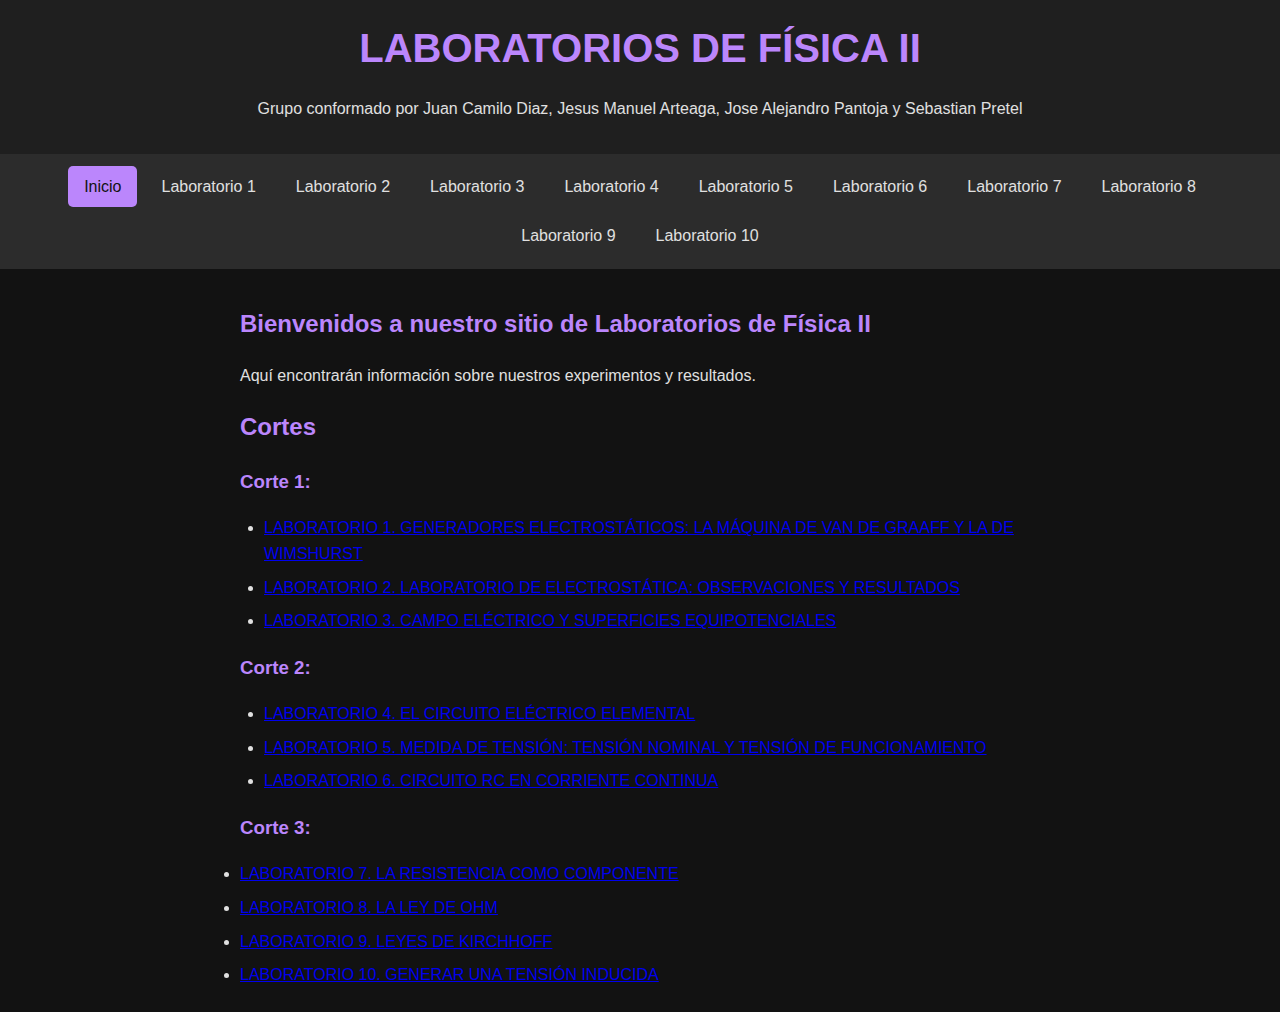
<file: index.html>
<!DOCTYPE html>
<html lang="es">
<head>
    <meta charset="UTF-8">
    <meta name="viewport" content="width=device-width, initial-scale=1.0">
    <title>LABORATORIOS DE FÍSICA II</title>
    <link rel="stylesheet" href="css/style.css">
    <link rel="stylesheet" href="css/animations.css">
</head>
<body>
    <header>
        <h1 class="animate-title">LABORATORIOS DE FÍSICA II</h1>
        <p class="animate-subtitle">Grupo conformado por Juan Camilo Diaz, Jesus Manuel Arteaga, Jose Alejandro Pantoja y Sebastian Pretel</p>
    </header>
    <button id="menu-toggle" aria-label="Toggle menu">☰</button>

    <nav>
        <a href="index.html" class="active">Inicio</a>
        <a href="lab1.html">Laboratorio 1</a>
        <a href="lab2.html">Laboratorio 2</a>
        <a href="lab3.html">Laboratorio 3</a>
        <a href="lab4.html">Laboratorio 4</a>
        <a href="lab5.html">Laboratorio 5</a>
        <a href="lab6.html">Laboratorio 6</a>
        <a href="lab7.html">Laboratorio 7</a>
        <a href="lab8.html">Laboratorio 8</a>
        <a href="lab9.html">Laboratorio 9</a>
        <a href="lab10.html">Laboratorio 10</a>
        
    </nav>

    <main>
        <section>
            <h2>Bienvenidos a nuestro sitio de Laboratorios de Física II</h2>
            <p>Aquí encontrarán información sobre nuestros experimentos y resultados.</p>
        </section>
        
        <section>
            <h2>Cortes</h2>
            <h3>Corte 1:</h3>
            <ul>
            <li><a href="lab1.html">LABORATORIO 1. GENERADORES ELECTROSTÁTICOS: LA MÁQUINA DE VAN DE GRAAFF Y LA DE WIMSHURST</a></li>
<li><a href="lab2.html">LABORATORIO 2. LABORATORIO DE ELECTROSTÁTICA: OBSERVACIONES Y RESULTADOS</a></li>
<li><a href="lab3.html">LABORATORIO 3. CAMPO ELÉCTRICO Y SUPERFICIES EQUIPOTENCIALES</a></li>
</ul>
<h3>Corte 2:</h3>
<ul> 
    <li><a href="lab4.html">LABORATORIO 4. EL CIRCUITO ELÉCTRICO ELEMENTAL</a></li>
    <li><a href="lab5.html">LABORATORIO 5. MEDIDA DE TENSIÓN: TENSIÓN NOMINAL Y TENSIÓN DE FUNCIONAMIENTO</a></li>
    <li><a href="lab6.html">LABORATORIO 6. CIRCUITO RC EN CORRIENTE CONTINUA</a></li>
</ul>
<h3>Corte 3:</h3>
<li><a href="lab7.html">LABORATORIO 7. LA RESISTENCIA COMO COMPONENTE</a></li>
<li><a href="lab8.html">LABORATORIO 8. LA LEY DE OHM</a></li>
            <li><a href="lab9.html">LABORATORIO 9. LEYES DE KIRCHHOFF</a></li>
              <li><a href="lab10.html">LABORATORIO 10. GENERAR UNA TENSIÓN INDUCIDA</a></li>
        </section>
    </main>
    
    <script src="js/main.js"></script>
</body>
</html>
</file>
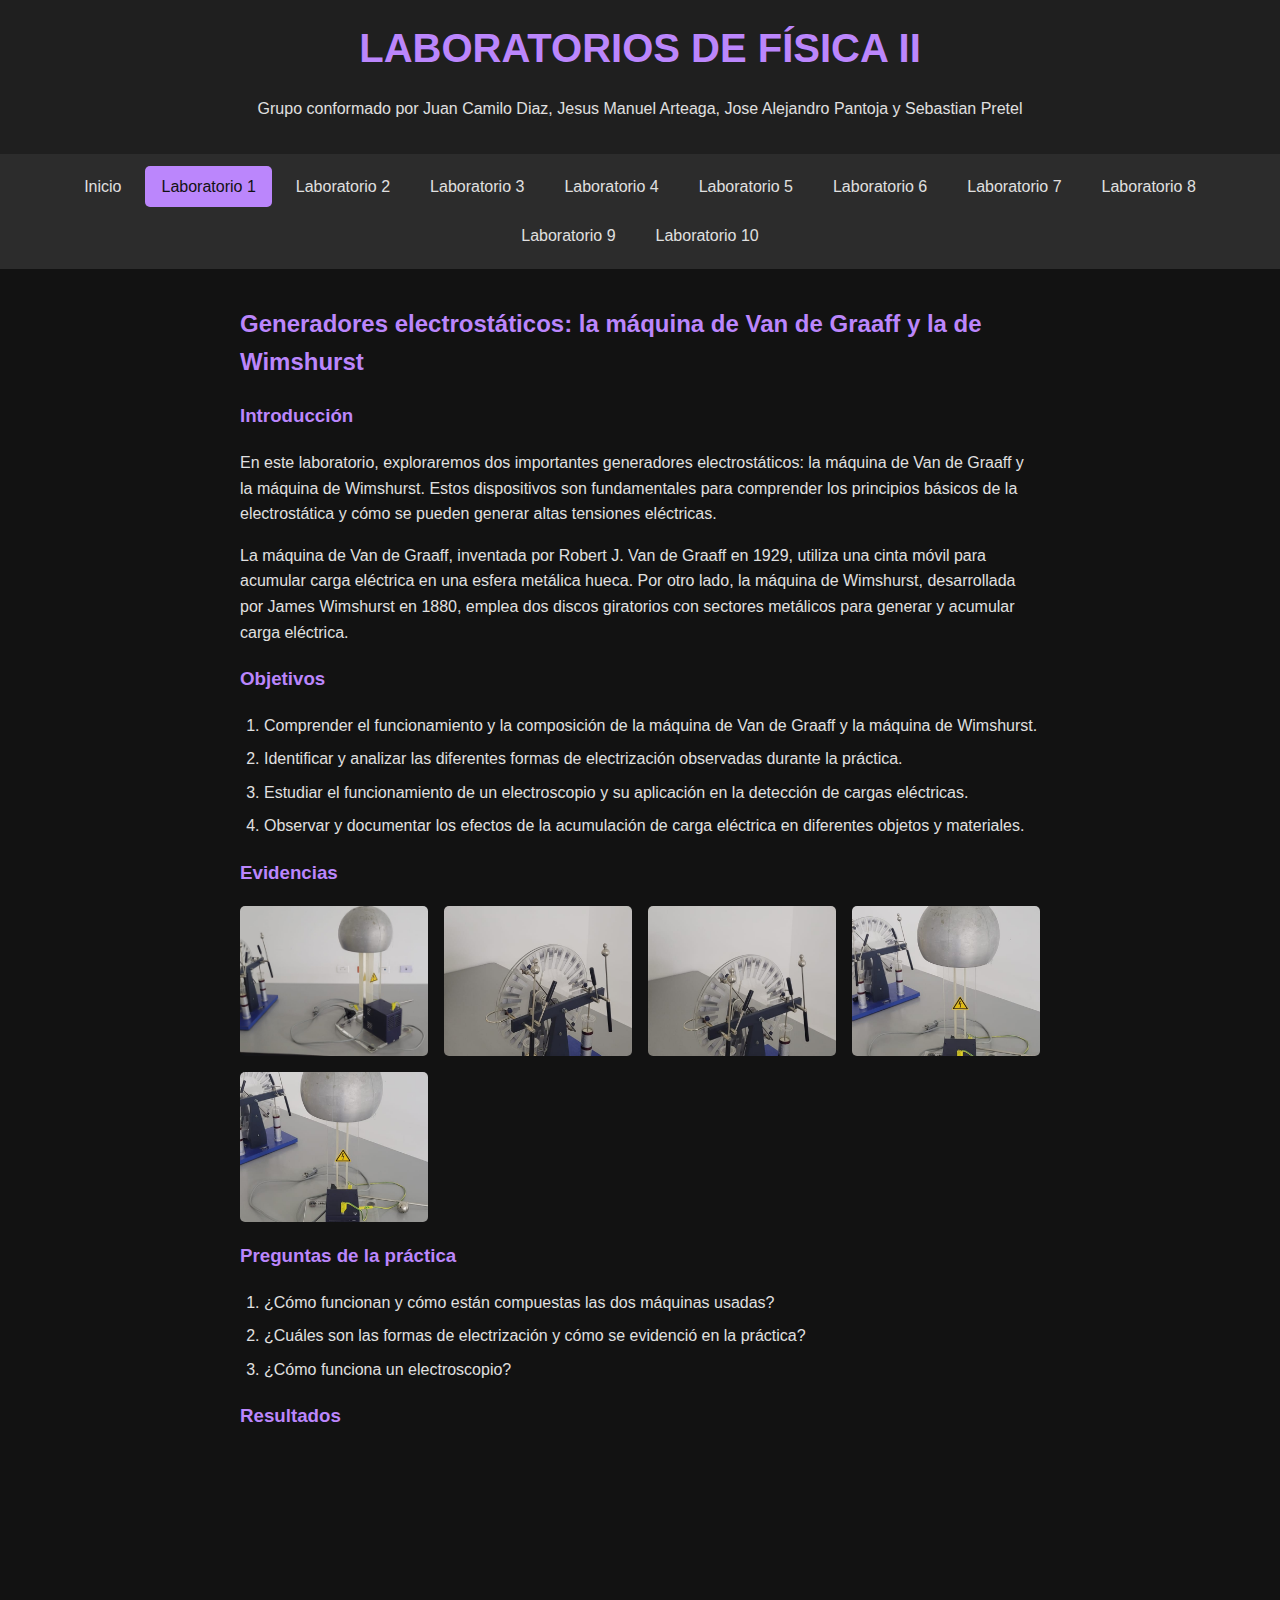
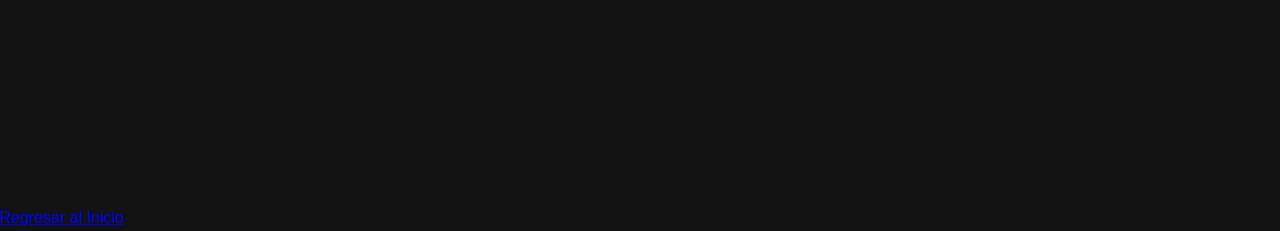
<file: lab1.html>
<!DOCTYPE html>
<html lang="es">
<head>
    <meta charset="UTF-8">
    <meta name="viewport" content="width=device-width, initial-scale=1.0">
    <title>Laboratorio 1 - LABORATORIOS DE FÍSICA II</title>
    <link rel="stylesheet" href="css/style.css">
    <link rel="stylesheet" href="css/animations.css">
</head>
<body>
    <header>
        <h1 class="animate-title">LABORATORIOS DE FÍSICA II</h1>
        <p class="animate-subtitle">Grupo conformado por Juan Camilo Diaz, Jesus Manuel Arteaga, Jose Alejandro Pantoja y Sebastian Pretel</p>
    </header>

 <!-- Botón de menú hamburguesa -->
    <button id="menu-toggle" aria-label="Toggle menu">☰</button>

    <nav>
        <a href="index.html">Inicio</a>
        <a href="lab1.html" class="active">Laboratorio 1</a>
        <a href="lab2.html">Laboratorio 2</a>
        <a href="lab3.html">Laboratorio 3</a>
        <a href="lab4.html">Laboratorio 4</a>
        <a href="lab5.html">Laboratorio 5</a>
        <a href="lab6.html">Laboratorio 6</a>
        <a href="lab7.html">Laboratorio 7</a>
        <a href="lab8.html">Laboratorio 8</a>
        <a href="lab9.html">Laboratorio 9</a>
        <a href="lab10.html">Laboratorio 10</a>
    </nav>

    <main>
        <section>
            <h2>Generadores electrostáticos: la máquina de Van de Graaff y la de Wimshurst</h2>
            
            <h3>Introducción</h3>
            <p>En este laboratorio, exploraremos dos importantes generadores electrostáticos: la máquina de Van de Graaff y la máquina de Wimshurst. Estos dispositivos son fundamentales para comprender los principios básicos de la electrostática y cómo se pueden generar altas tensiones eléctricas.</p>
            <p>La máquina de Van de Graaff, inventada por Robert J. Van de Graaff en 1929, utiliza una cinta móvil para acumular carga eléctrica en una esfera metálica hueca. Por otro lado, la máquina de Wimshurst, desarrollada por James Wimshurst en 1880, emplea dos discos giratorios con sectores metálicos para generar y acumular carga eléctrica.</p>
            
            <h3>Objetivos</h3>
            <ol>
                <li>Comprender el funcionamiento y la composición de la máquina de Van de Graaff y la máquina de Wimshurst.</li>
                <li>Identificar y analizar las diferentes formas de electrización observadas durante la práctica.</li>
                <li>Estudiar el funcionamiento de un electroscopio y su aplicación en la detección de cargas eléctricas.</li>
                <li>Observar y documentar los efectos de la acumulación de carga eléctrica en diferentes objetos y materiales.</li>
            </ol>

            <h3>Evidencias</h3>
            <div class="image-gallery">
                <img src="evidencias/LAB1/1.jpg" alt="Imagen 1" class="zoomable">
                <img src="evidencias/LAB1/2.jpg" alt="Imagen 2" class="zoomable">
                <img src="evidencias/LAB1/3.jpg" alt="Imagen 3" class="zoomable">
                <img src="evidencias/LAB1/4.jpg" alt="Imagen 4" class="zoomable">
                <img src="evidencias/LAB1/5.jpg" alt="Imagen 5" class="zoomable">
            </div>
            
            <h3>Preguntas de la práctica</h3>
            <ol>
                <li>¿Cómo funcionan y cómo están compuestas las dos máquinas usadas?</li>
                <li>¿Cuáles son las formas de electrización y cómo se evidenció en la práctica?</li>
                <li>¿Cómo funciona un electroscopio?</li>
            </ol>
            
            <h3>Resultados</h3>
            <iframe src="https://www.youtube.com/embed/N-y0kt7g6to" frameborder="0" allowfullscreen></iframe>
        </section>
    </main>

    <!-- Modal for Zoom -->
    <div id="zoom-modal" class="modal">
        <span class="close">&times;</span>
        <img class="modal-content" id="zoomed-image">
        <video class="modal-content" id="zoomed-video" controls></video>
    </div>

     <div class="button-container">
            <a href="index.html" class="return-button">Regresar al Inicio</a>
        </div>
    </main>

    <script src="js/main.js"></script>
    <script src="js/zoom.js"></script>
</body>
</html>
</file>
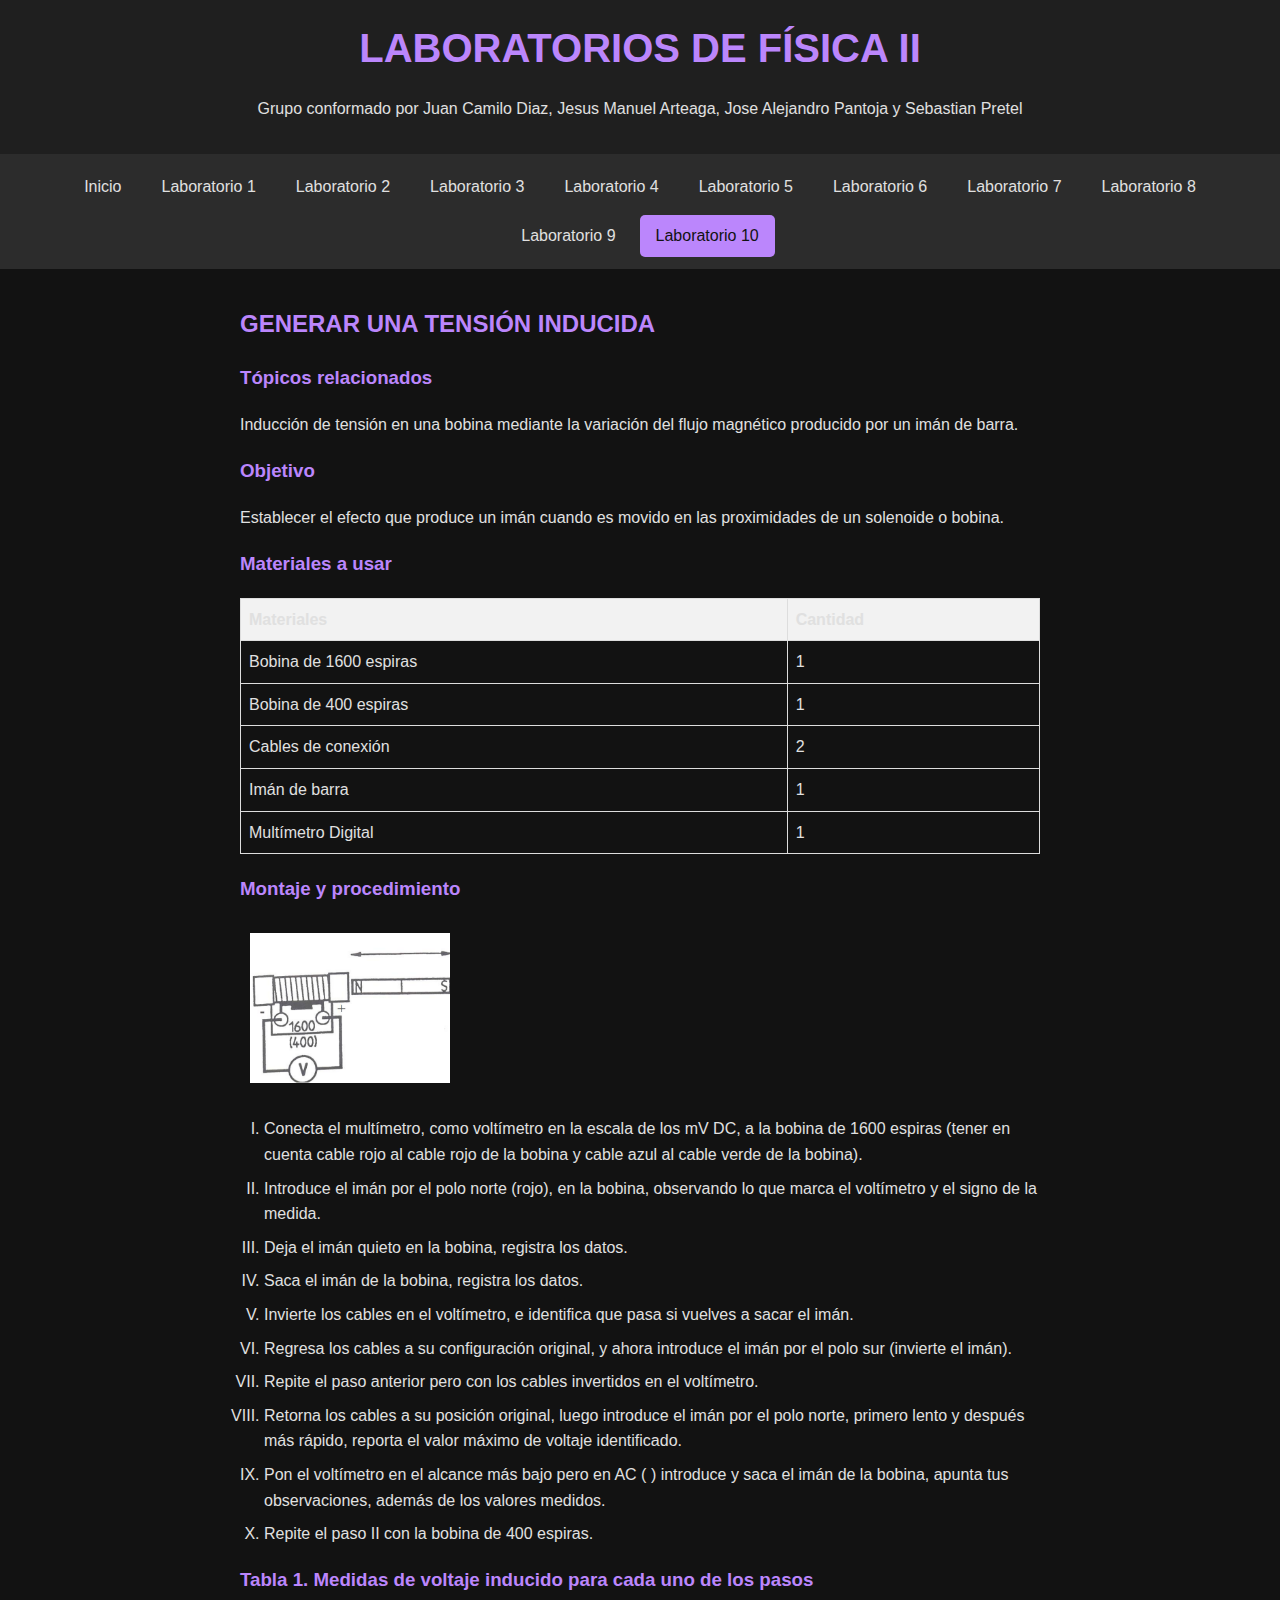
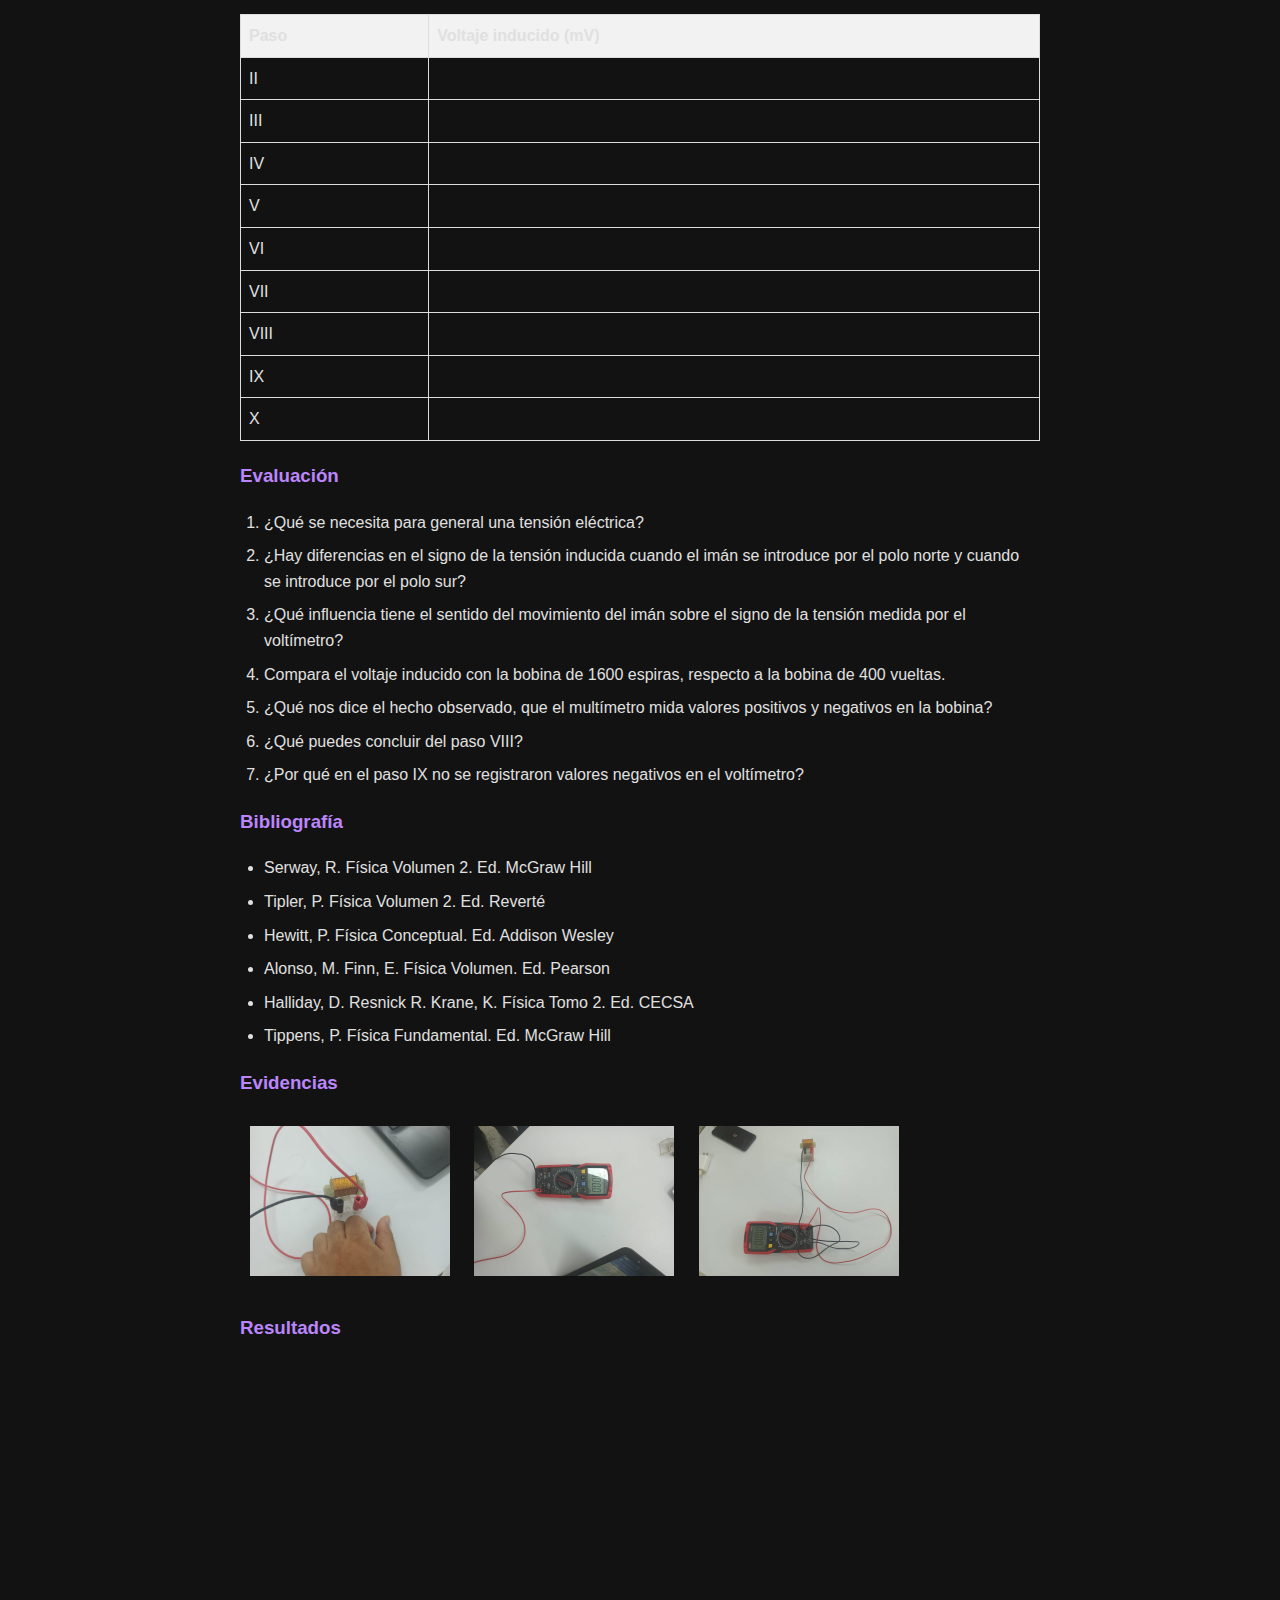
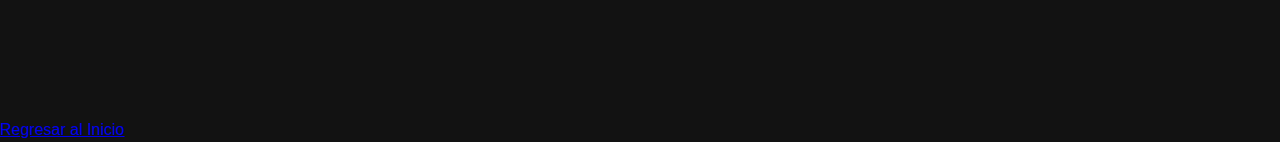
<file: lab10.html>
<!DOCTYPE html>
<html lang="es">
<head>
    <meta charset="UTF-8">
    <meta name="viewport" content="width=device-width, initial-scale=1.0">
    <title>GENERAR UNA TENSIÓN INDUCIDA - LABORATORIOS DE FÍSICA II</title>
    <link rel="stylesheet" href="css/style.css">
    <link rel="stylesheet" href="css/animations.css">
    <style>
        figure { margin: 0; padding: 0; }
        table { border-collapse: collapse; width: 100%; margin-bottom: 20px; }
        th, td { border: 1px solid #ddd; padding: 8px; text-align: left; }
        th { background-color: #f2f2f2; }
        section img { width: 200px; height: 150px; object-fit: cover; margin: 10px; transition: transform 0.3s ease; }
        .zoomable:hover { transform: scale(1.2); }
    </style>
</head>
<body>
    <header>
        <h1 class="animate-title">LABORATORIOS DE FÍSICA II</h1>
        <p class="animate-subtitle">Grupo conformado por Juan Camilo Diaz, Jesus Manuel Arteaga, Jose Alejandro Pantoja y Sebastian Pretel</p>
    </header>
    <button id="menu-toggle" aria-label="Toggle menu">☰</button>
    <nav>
        <a href="index.html">Inicio</a>
        <a href="lab1.html">Laboratorio 1</a>
        <a href="lab2.html">Laboratorio 2</a>
        <a href="lab3.html">Laboratorio 3</a>
        <a href="lab4.html">Laboratorio 4</a>
        <a href="lab5.html">Laboratorio 5</a>
        <a href="lab6.html">Laboratorio 6</a>
        <a href="lab7.html">Laboratorio 7</a>
        <a href="lab8.html">Laboratorio 8</a>
        <a href="lab9.html">Laboratorio 9</a>
        <a href="lab10.html" class="active">Laboratorio 10</a>
    </nav>
    <main>
        <h2>GENERAR UNA TENSIÓN INDUCIDA</h2>
        <section id="topicos">
            <h3>Tópicos relacionados</h3>
            <p>Inducción de tensión en una bobina mediante la variación del flujo magnético producido por un imán de barra.</p>
        </section>
        <section id="objetivos">
            <h3>Objetivo</h3>
            <p>Establecer el efecto que produce un imán cuando es movido en las proximidades de un solenoide o bobina.</p>
        </section>
        <section id="materiales">
            <h3>Materiales a usar</h3>
            <table>
                <tr>
                    <th>Materiales</th>
                    <th>Cantidad</th>
                </tr>
                <tr><td>Bobina de 1600 espiras</td><td>1</td></tr>
                <tr><td>Bobina de 400 espiras</td><td>1</td></tr>
                <tr><td>Cables de conexión</td><td>2</td></tr>
                <tr><td>Imán de barra</td><td>1</td></tr>
                <tr><td>Multímetro Digital</td><td>1</td></tr>
            </table>
        </section>
        <section id="procedimiento">
            <h3>Montaje y procedimiento</h3>
            <img src="evidencias/LAB10/MONTAJE.png" alt="Circuito eléctrico" class="zoomable">
            <ol type="I">
                <li>Conecta el multímetro, como voltímetro en la escala de los mV DC, a la bobina de 1600 espiras (tener en cuenta cable rojo al cable rojo de la bobina y cable azul al cable verde de la bobina).</li>
                <li>Introduce el imán por el polo norte (rojo), en la bobina, observando lo que marca el voltímetro y el signo de la medida.</li>
                <li>Deja el imán quieto en la bobina, registra los datos.</li>
                <li>Saca el imán de la bobina, registra los datos.</li>
                <li>Invierte los cables en el voltímetro, e identifica que pasa si vuelves a sacar el imán.</li>
                <li>Regresa los cables a su configuración original, y ahora introduce el imán por el polo sur (invierte el imán).</li>
                <li>Repite el paso anterior pero con los cables invertidos en el voltímetro.</li>
                <li>Retorna los cables a su posición original, luego introduce el imán por el polo norte, primero lento y después más rápido, reporta el valor máximo de voltaje identificado.</li>
                <li>Pon el voltímetro en el alcance más bajo pero en AC ( ) introduce y saca el imán de la bobina, apunta tus observaciones, además de los valores medidos.</li>
                <li>Repite el paso II con la bobina de 400 espiras.</li>
            </ol>
            <h3>Tabla 1. Medidas de voltaje inducido para cada uno de los pasos</h3>
            <table>
                <tr>
                    <th>Paso</th>
                    <th>Voltaje inducido (mV)</th>
                </tr>
                <tr><td>II</td><td></td></tr>
                <tr><td>III</td><td></td></tr>
                <tr><td>IV</td><td></td></tr>
                <tr><td>V</td><td></td></tr>
                <tr><td>VI</td><td></td></tr>
                <tr><td>VII</td><td></td></tr>
                <tr><td>VIII</td><td></td></tr>
                <tr><td>IX</td><td></td></tr>
                <tr><td>X</td><td></td></tr>
            </table>
        </section>
        <section id="evaluacion">
            <h3>Evaluación</h3>
            <ol>
                <li>¿Qué se necesita para general una tensión eléctrica?</li>
                <li>¿Hay diferencias en el signo de la tensión inducida cuando el imán se introduce por el polo norte y cuando se introduce por el polo sur?</li>
                <li>¿Qué influencia tiene el sentido del movimiento del imán sobre el signo de la tensión medida por el voltímetro?</li>
                <li>Compara el voltaje inducido con la bobina de 1600 espiras, respecto a la bobina de 400 vueltas.</li>
                <li>¿Qué nos dice el hecho observado, que el multímetro mida valores positivos y negativos en la bobina?</li>
                <li>¿Qué puedes concluir del paso VIII?</li>
                <li>¿Por qué en el paso IX no se registraron valores negativos en el voltímetro?</li>
            </ol>
        </section>
        <section id="bibliografia">
            <h3>Bibliografía</h3>
            <ul>
                <li>Serway, R. Física Volumen 2. Ed. McGraw Hill</li>
                <li>Tipler, P. Física Volumen 2. Ed. Reverté</li>
                <li>Hewitt, P. Física Conceptual. Ed. Addison Wesley</li>
                <li>Alonso, M. Finn, E. Física Volumen. Ed. Pearson</li>
                <li>Halliday, D. Resnick R. Krane, K. Física Tomo 2. Ed. CECSA</li>
                <li>Tippens, P. Física Fundamental. Ed. McGraw Hill</li>
            </ul>
        </section>
        <section id="evidencias">
            <h3>Evidencias</h3>
            <img src="evidencias/LAB10/1.jpeg" alt="Evidencia 1" class="zoomable">
            <img src="evidencias/LAB10/2.jpeg" alt="Evidencia 2" class="zoomable">
            <img src="evidencias/LAB10/3.jpeg" alt="Evidencia 2" class="zoomable">
        </section>
        <section id="resultados">
            <h3>Resultados</h3>
            <iframe width="560" height="315" src="https://www.youtube.com/embed/qBmNWheOvGY" title="Video en YouTube" frameborder="0" allow="accelerometer; autoplay; clipboard-write; encrypted-media; gyroscope; picture-in-picture" allowfullscreen></iframe>
        </section>
    </main>
    <div class="button-container">
        <a href="index.html" class="return-button">Regresar al Inicio</a>
    </div>
    <script src="js/main.js"></script>
    <script src="js/zoom.js"></script>
</body>
</html>
</file>
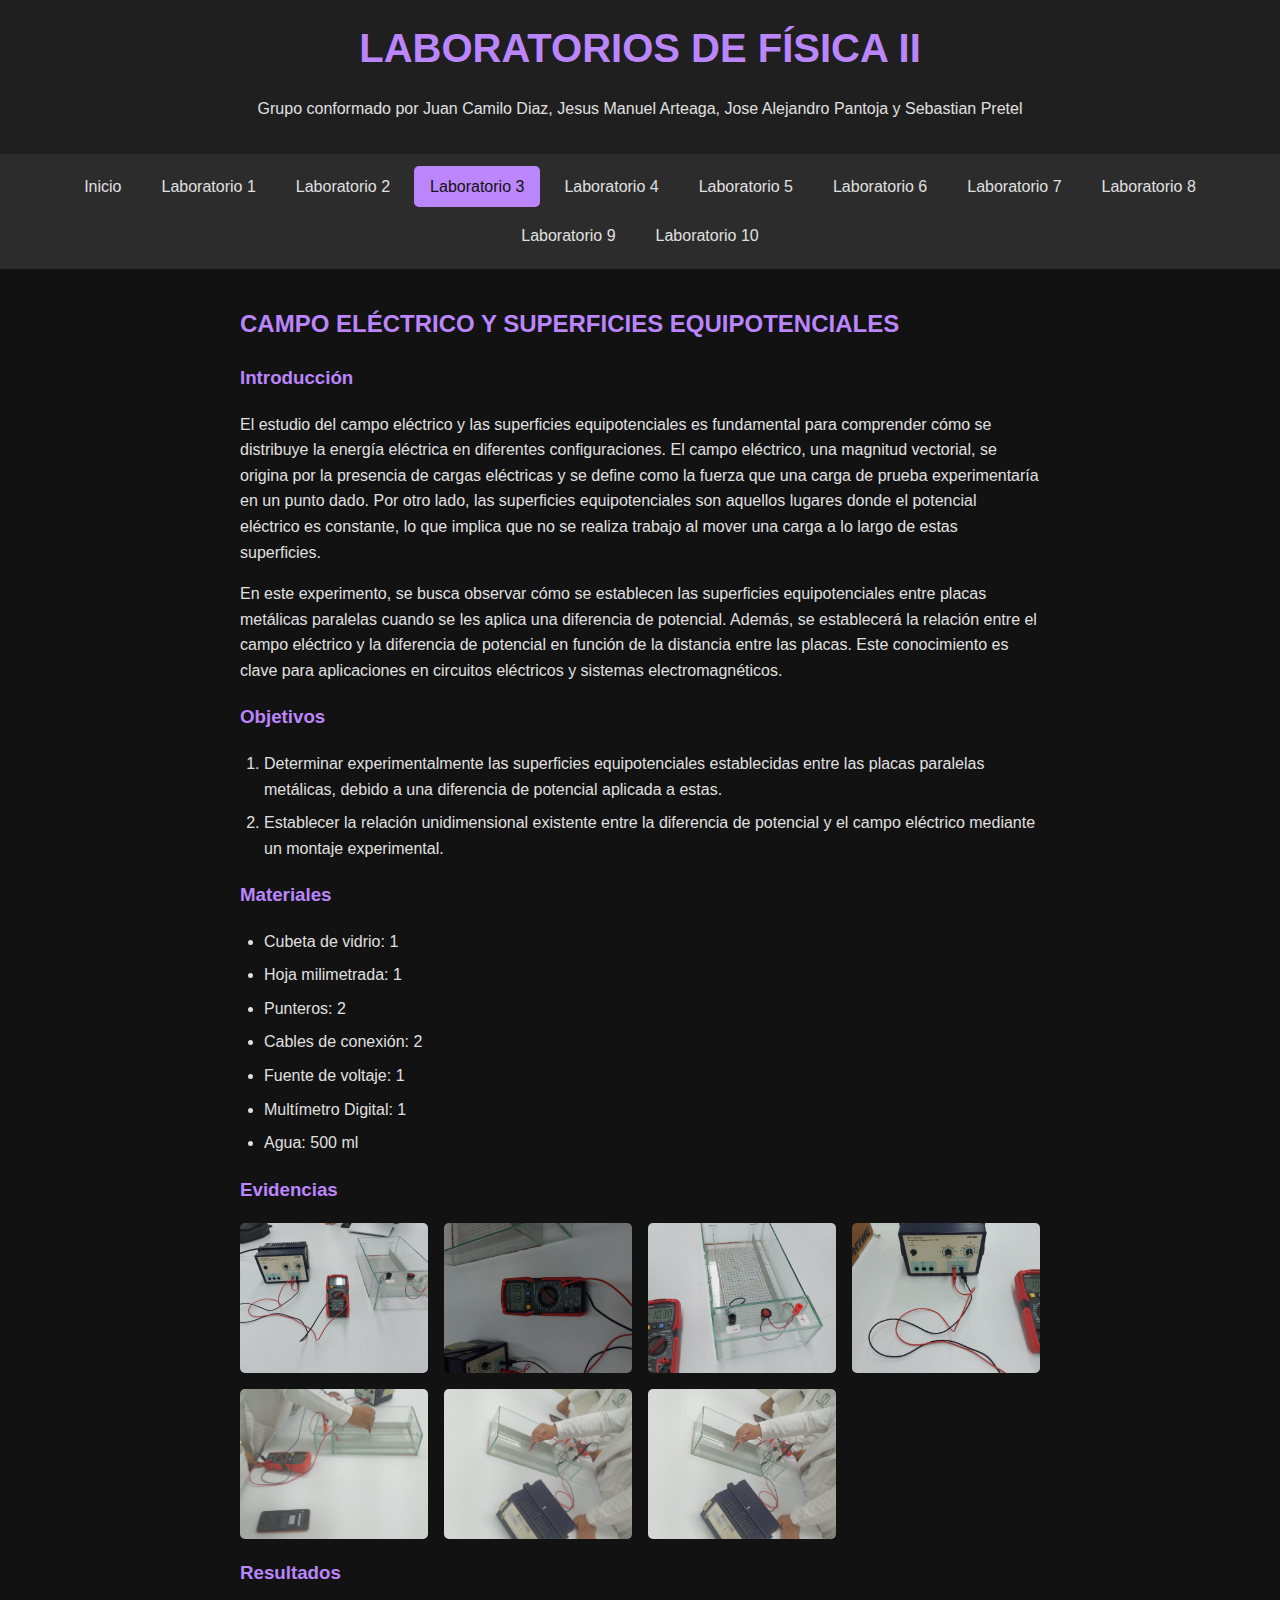
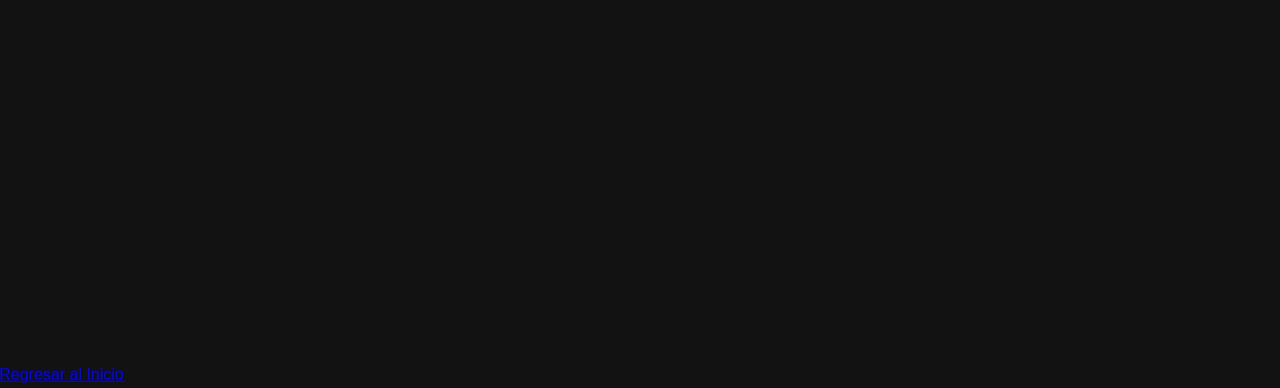
<file: lab3.html>
<!DOCTYPE html>
<html lang="es">
<head>
    <meta charset="UTF-8">
    <meta name="viewport" content="width=device-width, initial-scale=1.0">
    <title>CAMPO ELÉCTRICO Y SUPERFICIES EQUIPOTENCIALES - LABORATORIOS DE FÍSICA II</title>
    <link rel="stylesheet" href="css/style.css">
    <link rel="stylesheet" href="css/animations.css">
</head>
<body>
    <header>
        <h1 class="animate-title">LABORATORIOS DE FÍSICA II</h1>
        <p class="animate-subtitle">Grupo conformado por Juan Camilo Diaz, Jesus Manuel Arteaga, Jose Alejandro Pantoja y Sebastian Pretel</p>
    </header>
        <!-- Botón de menú hamburguesa -->
    <button id="menu-toggle" aria-label="Toggle menu">☰</button>

    <nav>
        <a href="index.html">Inicio</a>
        <a href="lab1.html">Laboratorio 1</a>
        <a href="lab2.html">Laboratorio 2</a>
        <a href="lab3.html" class="active">Laboratorio 3</a>
        <a href="lab4.html">Laboratorio 4</a>
        <a href="lab5.html">Laboratorio 5</a>
        <a href="lab6.html">Laboratorio 6</a>
        <a href="lab7.html">Laboratorio 7</a>
        <a href="lab8.html">Laboratorio 8</a>
        <a href="lab9.html">Laboratorio 9</a>
        <a href="lab10.html">Laboratorio 10</a>
    </nav>


    <main>
        <section>
            <h2>CAMPO ELÉCTRICO Y SUPERFICIES EQUIPOTENCIALES</h2>
            <h3>Introducción</h3>
            <p>El estudio del campo eléctrico y las superficies equipotenciales es fundamental para comprender cómo se distribuye la energía eléctrica en diferentes configuraciones. El campo eléctrico, una magnitud vectorial, se origina por la presencia de cargas eléctricas y se define como la fuerza que una carga de prueba experimentaría en un punto dado. Por otro lado, las superficies equipotenciales son aquellos lugares donde el potencial eléctrico es constante, lo que implica que no se realiza trabajo al mover una carga a lo largo de estas superficies.</p>
            <p>En este experimento, se busca observar cómo se establecen las superficies equipotenciales entre placas metálicas paralelas cuando se les aplica una diferencia de potencial. Además, se establecerá la relación entre el campo eléctrico y la diferencia de potencial en función de la distancia entre las placas. Este conocimiento es clave para aplicaciones en circuitos eléctricos y sistemas electromagnéticos.</p>
            <h3>Objetivos</h3>
            <ol>
                <li>Determinar experimentalmente las superficies equipotenciales establecidas entre las placas paralelas metálicas, debido a una diferencia de potencial aplicada a estas.</li>
                <li>Establecer la relación unidimensional existente entre la diferencia de potencial y el campo eléctrico mediante un montaje experimental.</li>
            </ol>
            <h3>Materiales</h3>
            <ul>
                <li>Cubeta de vidrio: 1</li>
                <li>Hoja milimetrada: 1</li>
                <li>Punteros: 2</li>
                <li>Cables de conexión: 2</li>
                <li>Fuente de voltaje: 1</li>
                <li>Multímetro Digital: 1</li>
                <li>Agua: 500 ml</li>
            </ul>
            <h3>Evidencias</h3>
            <div class="image-gallery">
                <img src="evidencias/LAB3/1.jpg" alt="Imagen 1" class="zoomable">
                <img src="evidencias/LAB3/2.jpg" alt="Imagen 2" class="zoomable">
                <img src="evidencias/LAB3/3.jpg" alt="Imagen 3" class="zoomable">
                <img src="evidencias/LAB3/4.jpg" alt="Imagen 4" class="zoomable">
                <img src="evidencias/LAB3/5.jpg" alt="Imagen 5" class="zoomable">
                <img src="evidencias/LAB3/6.jpg" alt="Imagen 6" class="zoomable">
                <img src="evidencias/LAB3/7.jpg" alt="Imagen 7" class="zoomable">
            </div>
            <h3>Resultados</h3>
            <iframe src="https://www.youtube.com/embed/5Z9_BnGaIt8" frameborder="0" allowfullscreen></iframe>
        </section>
    </main>

    <!-- Modal for Zoom -->
    <div id="zoom-modal" class="modal">
        <span class="close">&times;</span>
        <img class="modal-content" id="zoomed-image">
        <video class="modal-content" id="zoomed-video" controls></video>
    </div>

 <div class="button-container">
            <a href="index.html" class="return-button">Regresar al Inicio</a>
        </div>
    </main>

    <script src="js/main.js"></script>
    <script src="js/zoom.js"></script>
</body>
</html>
</file>
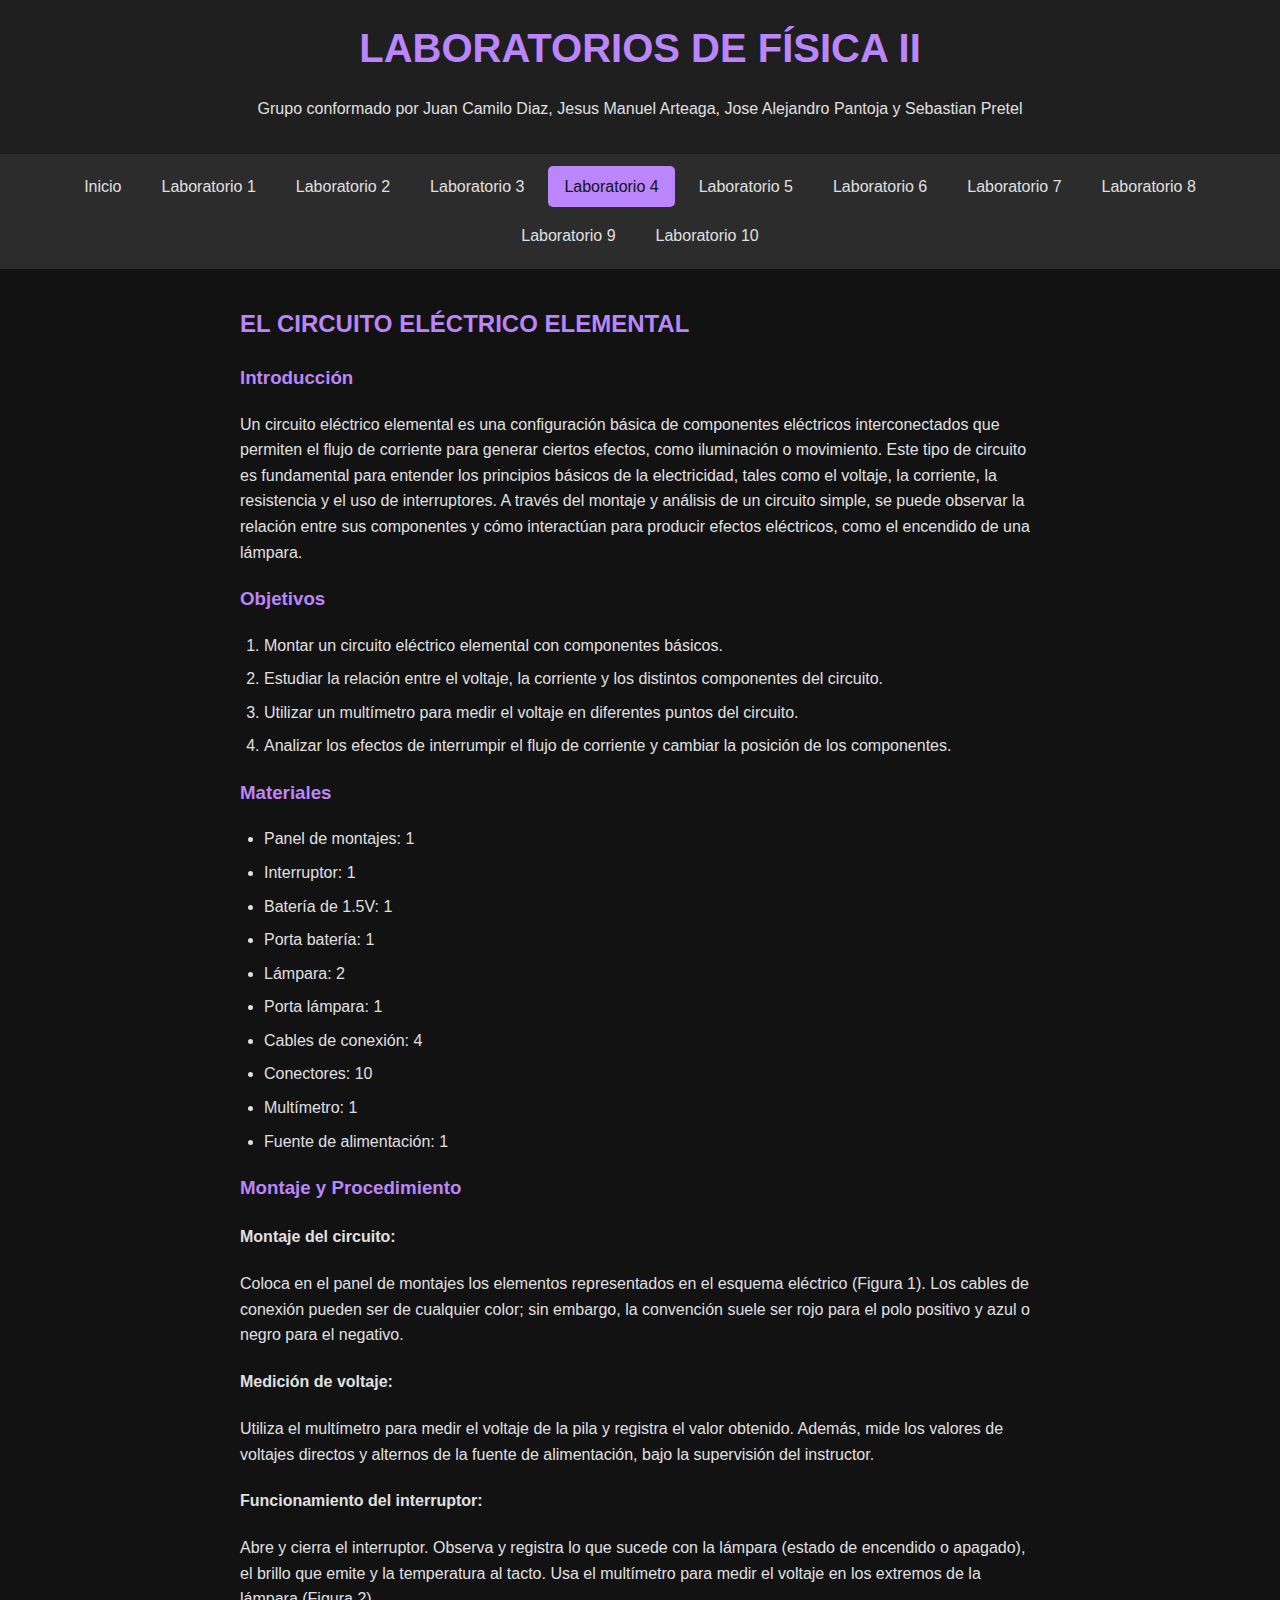
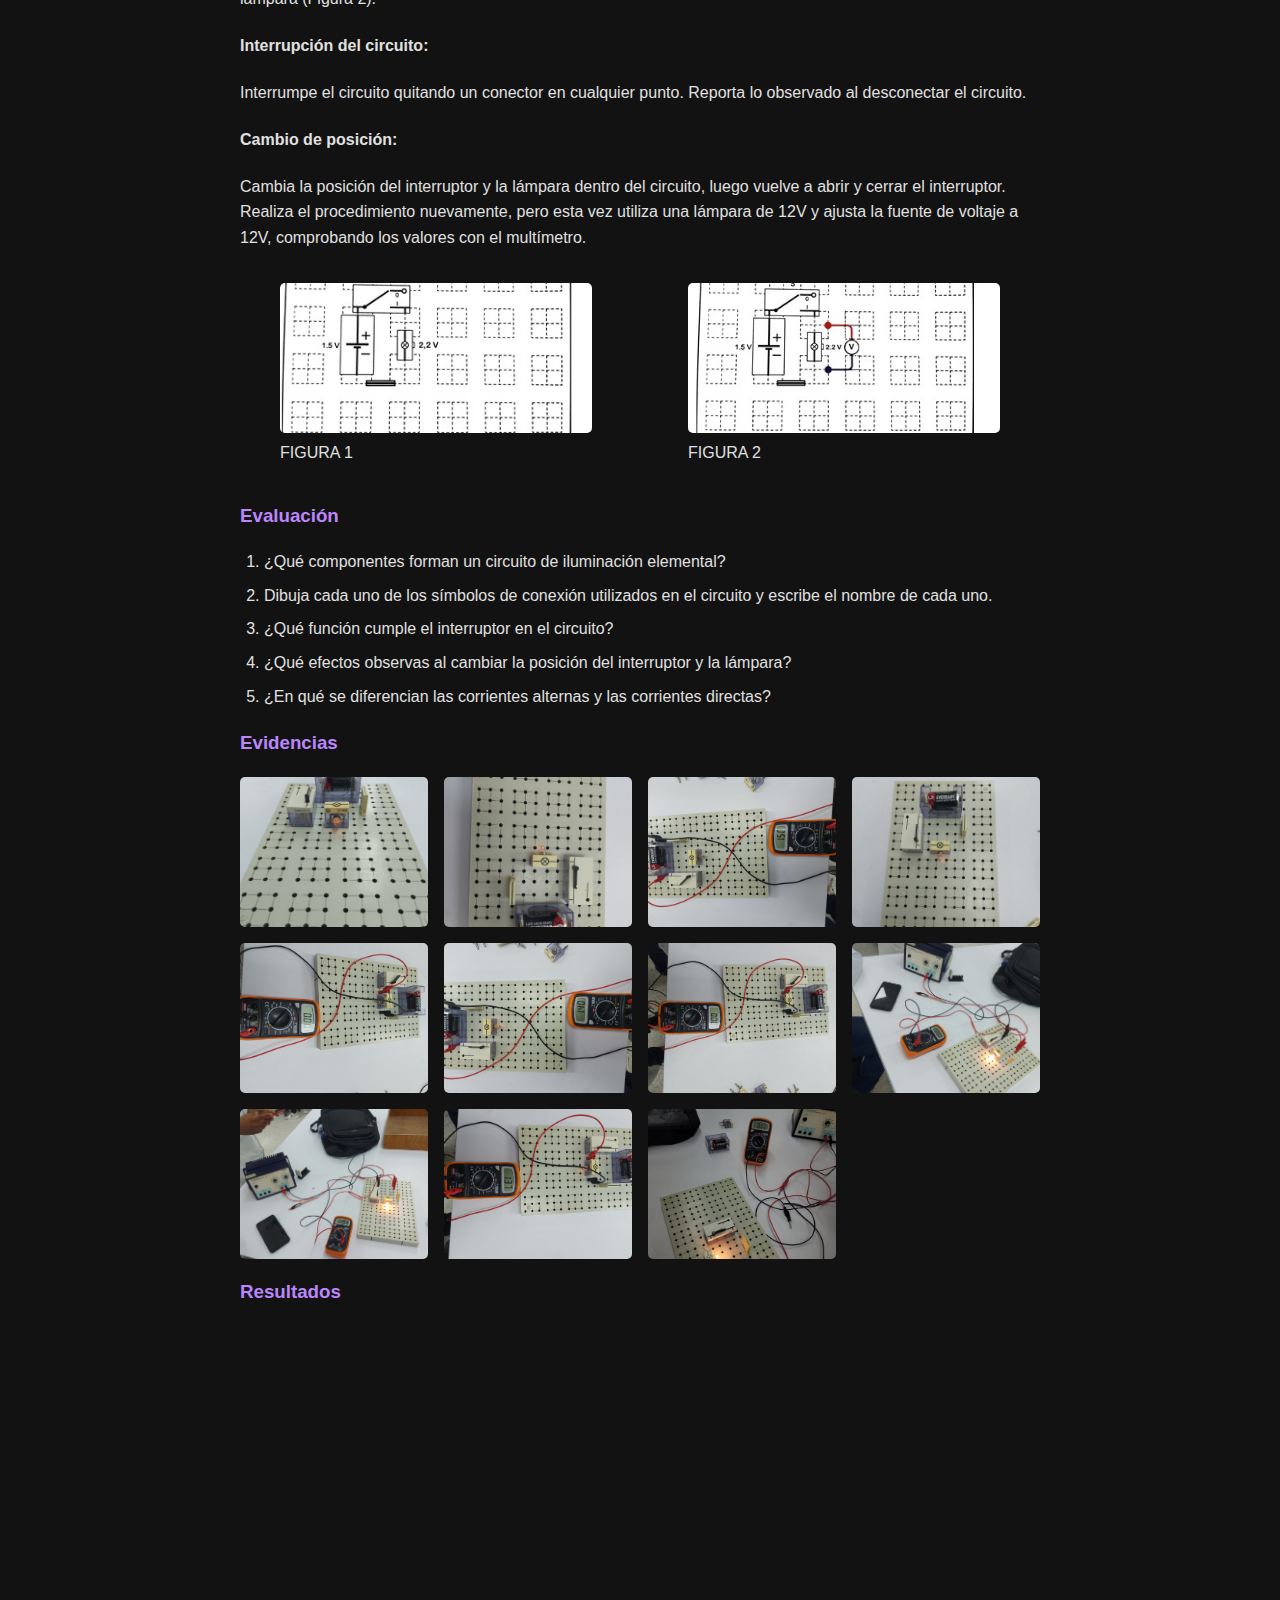
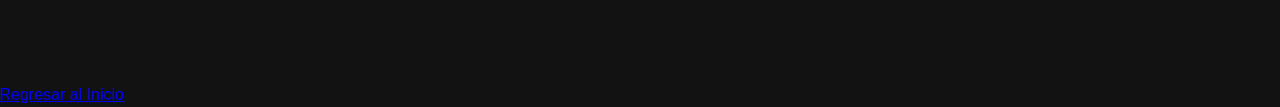
<file: lab4.html>
<!DOCTYPE html>
<html lang="es">
<head>
    <meta charset="UTF-8">
    <meta name="viewport" content="width=device-width, initial-scale=1.0">
    <title>EL CIRCUITO ELÉCTRICO ELEMENTAL - LABORATORIOS DE FÍSICA II</title>
    <link rel="stylesheet" href="css/style.css">
    <link rel="stylesheet" href="css/animations.css">
</head>
<body>
    <header>
        <h1 class="animate-title">LABORATORIOS DE FÍSICA II</h1>
        <p class="animate-subtitle">Grupo conformado por Juan Camilo Diaz, Jesus Manuel Arteaga, Jose Alejandro Pantoja y Sebastian Pretel</p>
    </header>
     <!-- Botón de menú hamburguesa -->
    <button id="menu-toggle" aria-label="Toggle menu">☰</button>

     <nav>
        <a href="index.html">Inicio</a>
        <a href="lab1.html">Laboratorio 1</a>
        <a href="lab2.html">Laboratorio 2</a>
        <a href="lab3.html">Laboratorio 3</a>
        <a href="lab4.html" class="active"> Laboratorio 4</a>
        <a href="lab5.html">Laboratorio 5</a>
        <a href="lab6.html">Laboratorio 6</a>
        <a href="lab7.html">Laboratorio 7</a>
        <a href="lab8.html">Laboratorio 8</a>
        <a href="lab9.html">Laboratorio 9</a>
        <a href="lab10.html">Laboratorio 10</a>
    </nav>

    <main>
        <section>
            <h2>EL CIRCUITO ELÉCTRICO ELEMENTAL</h2>
            
            <h3>Introducción</h3>
            <p>Un circuito eléctrico elemental es una configuración básica de componentes eléctricos interconectados que permiten el flujo de corriente para generar ciertos efectos, como iluminación o movimiento. Este tipo de circuito es fundamental para entender los principios básicos de la electricidad, tales como el voltaje, la corriente, la resistencia y el uso de interruptores. A través del montaje y análisis de un circuito simple, se puede observar la relación entre sus componentes y cómo interactúan para producir efectos eléctricos, como el encendido de una lámpara.</p>

            <h3>Objetivos</h3>
            <ol>
                <li>Montar un circuito eléctrico elemental con componentes básicos.</li>
                <li>Estudiar la relación entre el voltaje, la corriente y los distintos componentes del circuito.</li>
                <li>Utilizar un multímetro para medir el voltaje en diferentes puntos del circuito.</li>
                <li>Analizar los efectos de interrumpir el flujo de corriente y cambiar la posición de los componentes.</li>
            </ol>

            <h3>Materiales</h3>
            <ul>
                <li>Panel de montajes: 1</li>
                <li>Interruptor: 1</li>
                <li>Batería de 1.5V: 1</li>
                <li>Porta batería: 1</li>
                <li>Lámpara: 2</li>
                <li>Porta lámpara: 1</li>
                <li>Cables de conexión: 4</li>
                <li>Conectores: 10</li>
                <li>Multímetro: 1</li>
                <li>Fuente de alimentación: 1</li>
            </ul>

            <h3>Montaje y Procedimiento</h3>
            <h4>Montaje del circuito:</h4>
            <p>Coloca en el panel de montajes los elementos representados en el esquema eléctrico (Figura 1). Los cables de conexión pueden ser de cualquier color; sin embargo, la convención suele ser rojo para el polo positivo y azul o negro para el negativo.</p>

            <h4>Medición de voltaje:</h4>
            <p>Utiliza el multímetro para medir el voltaje de la pila y registra el valor obtenido. Además, mide los valores de voltajes directos y alternos de la fuente de alimentación, bajo la supervisión del instructor.</p>

            <h4>Funcionamiento del interruptor:</h4>
            <p>Abre y cierra el interruptor. Observa y registra lo que sucede con la lámpara (estado de encendido o apagado), el brillo que emite y la temperatura al tacto. Usa el multímetro para medir el voltaje en los extremos de la lámpara (Figura 2).</p>

            <h4>Interrupción del circuito:</h4>
            <p>Interrumpe el circuito quitando un conector en cualquier punto. Reporta lo observado al desconectar el circuito.</p>

            <h4>Cambio de posición:</h4>
            <p>Cambia la posición del interruptor y la lámpara dentro del circuito, luego vuelve a abrir y cerrar el interruptor. Realiza el procedimiento nuevamente, pero esta vez utiliza una lámpara de 12V y ajusta la fuente de voltaje a 12V, comprobando los valores con el multímetro.</p>

            <div class="image-gallery">
                <figure>
                    <img src="evidencias/LAB4/FIGURA 1.jpg" alt="FIGURA 1" class="zoomable">
                    <figcaption>FIGURA 1</figcaption>
                </figure>
                <figure>
                    <img src="evidencias/LAB4/FIGURA 2.jpg" alt="FIGURA 2" class="zoomable">
                    <figcaption>FIGURA 2</figcaption>
                </figure>
            </div>

            <h3>Evaluación</h3>
            <ol>
                <li>¿Qué componentes forman un circuito de iluminación elemental?</li>
                <li>Dibuja cada uno de los símbolos de conexión utilizados en el circuito y escribe el nombre de cada uno.</li>
                <li>¿Qué función cumple el interruptor en el circuito?</li>
                <li>¿Qué efectos observas al cambiar la posición del interruptor y la lámpara?</li>
                <li>¿En qué se diferencian las corrientes alternas y las corrientes directas?</li>
            </ol>

            <h3>Evidencias</h3>
            <div class="image-gallery">
                <img src="evidencias/LAB4/1.jpg" alt="Evidencia 1" class="zoomable">
                <img src="evidencias/LAB4/2.jpg" alt="Evidencia 2" class="zoomable">
                <img src="evidencias/LAB4/3.jpg" alt="Evidencia 3" class="zoomable">
                <img src="evidencias/LAB4/4.jpg" alt="Evidencia 4" class="zoomable">
                <img src="evidencias/LAB4/5.jpg" alt="Evidencia 5" class="zoomable">
                <img src="evidencias/LAB4/6.jpg" alt="Evidencia 6" class="zoomable">
                <img src="evidencias/LAB4/7.jpg" alt="Evidencia 7" class="zoomable">
                <img src="evidencias/LAB4/8.jpg" alt="Evidencia 8" class="zoomable">
                <img src="evidencias/LAB4/9.jpg" alt="Evidencia 9" class="zoomable">
                <img src="evidencias/LAB4/10.jpg" alt="Evidencia 10" class="zoomable">
                <img src="evidencias/LAB4/11.jpg" alt="Evidencia 11" class="zoomable">
            </div>
            
            <h3>Resultados</h3>
            <iframe width="560" height="315" src="https://www.youtube.com/embed/DTGEZEXquVQ" frameborder="0" allowfullscreen></iframe>
        </section>
    </main>

    <!-- Modal for Zoom -->
    <div id="zoom-modal" class="modal">
        <span class="close">&times;</span>
        <img class="modal-content" id="zoomed-image">
        <video class="modal-content" id="zoomed-video" controls></video>
    </div>

 <div class="button-container">
            <a href="index.html" class="return-button">Regresar al Inicio</a>
        </div>
    </main>


    <script src="js/main.js"></script>
    <script src="js/zoom.js"></script>
</body>
</html>
</file>
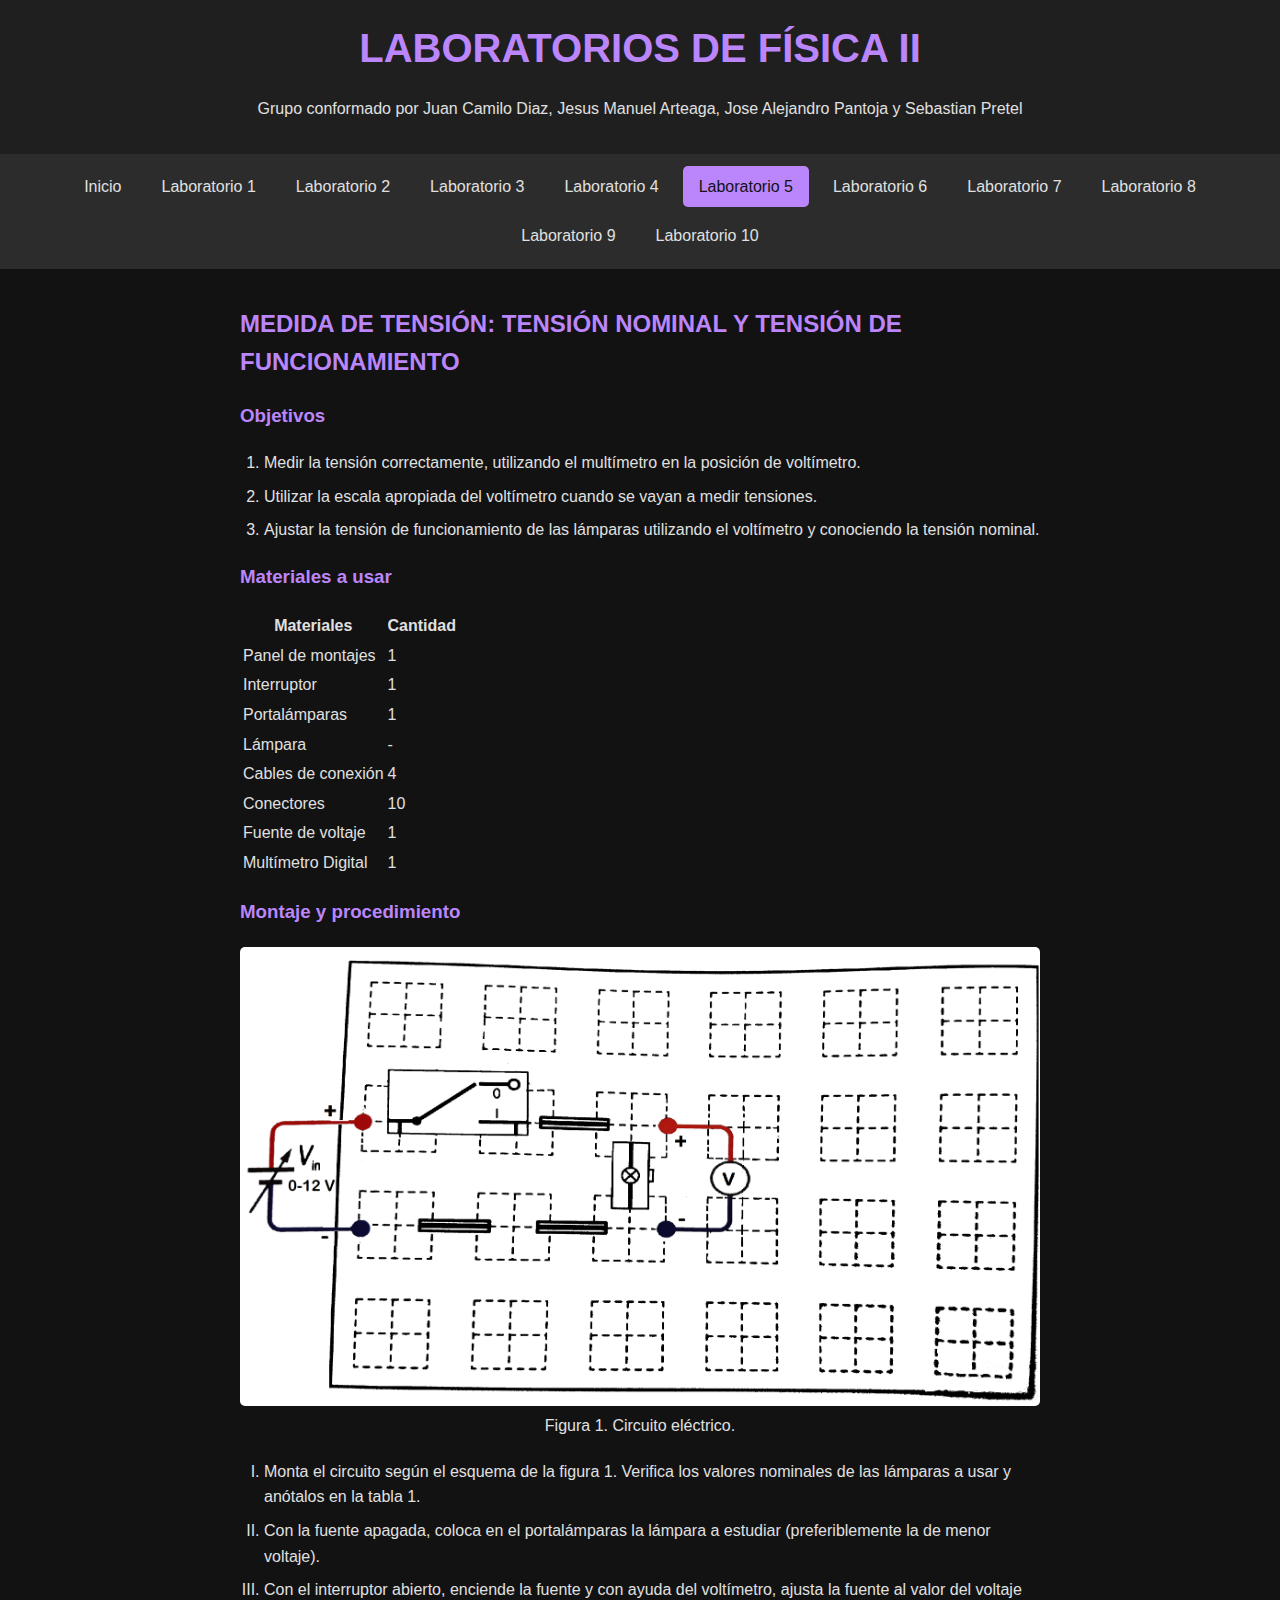
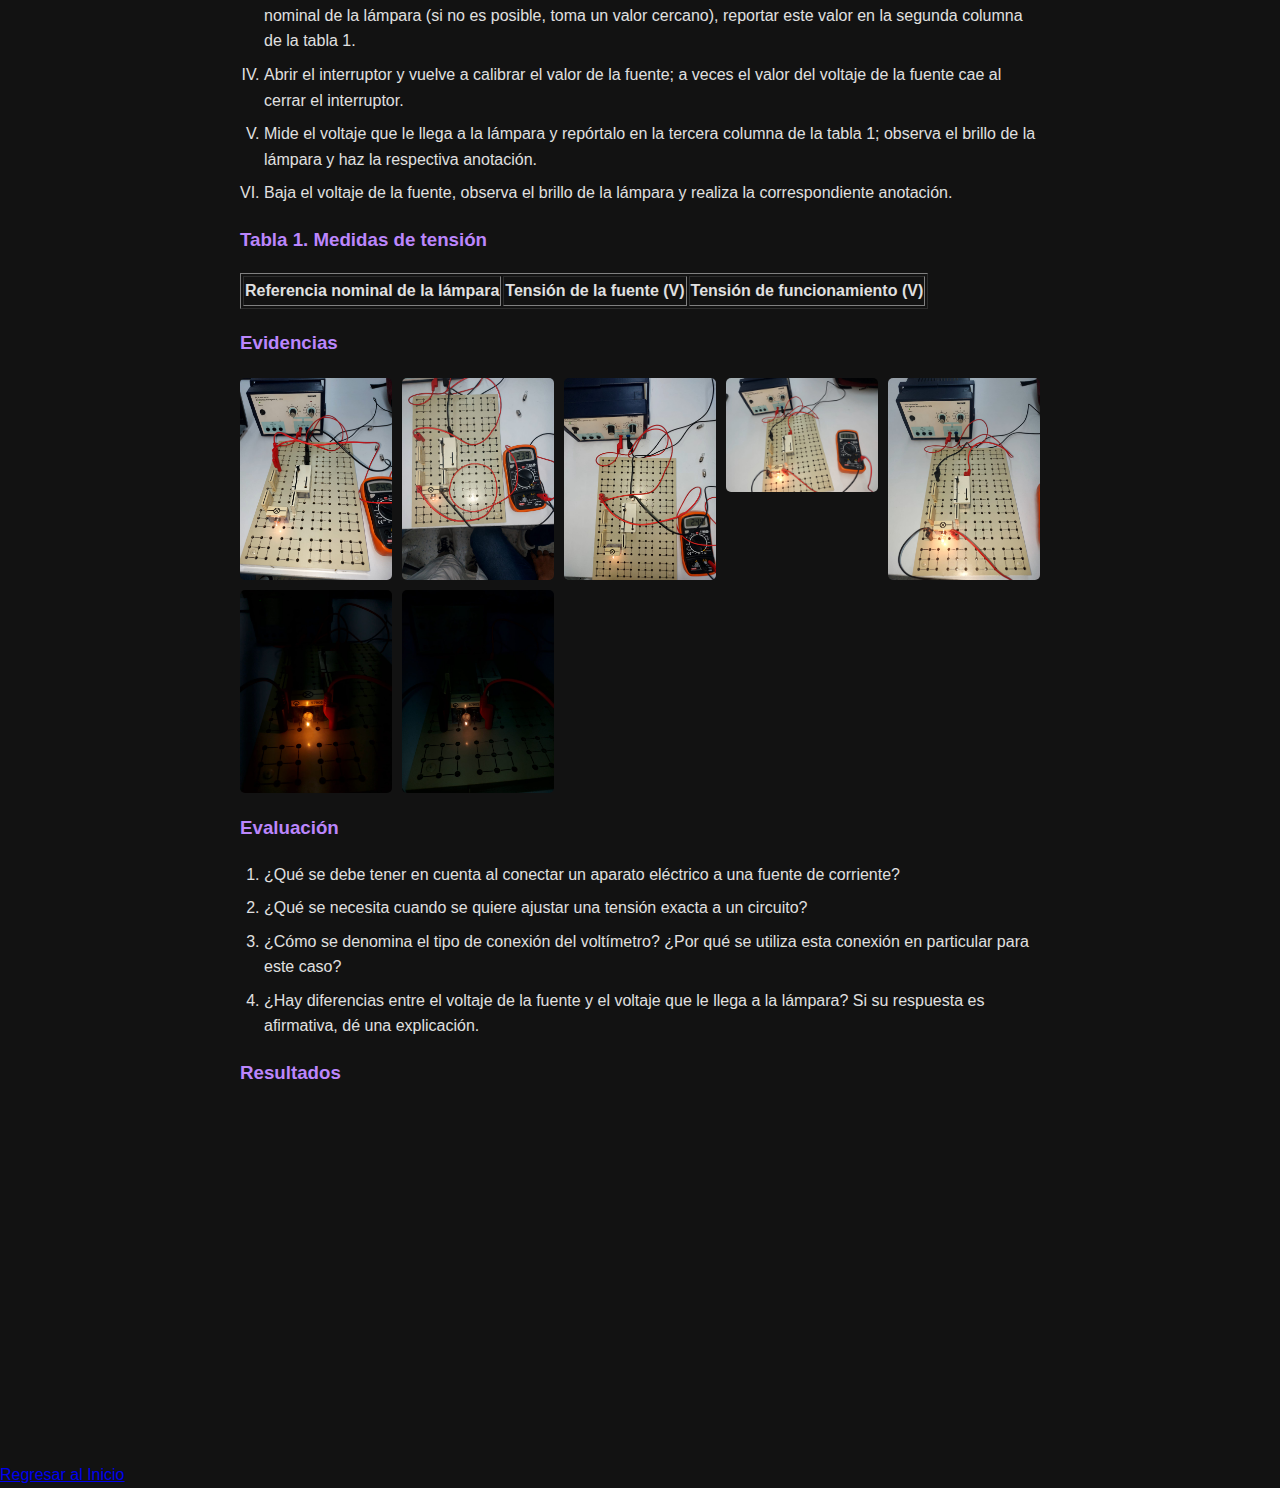
<file: lab5.html>
<!DOCTYPE html>
<html lang="es">
<head>
    <meta charset="UTF-8">
    <meta name="viewport" content="width=device-width, initial-scale=1.0">
    <title>MEDIDA DE TENSIÓN: TENSIÓN NOMINAL Y TENSIÓN DE FUNCIONAMIENTO - LABORATORIOS DE FÍSICA II</title>
    <link rel="stylesheet" href="css/style.css">
    <link rel="stylesheet" href="css/animations.css">
    <style>
        /* Estilo adicional para hacer las imágenes responsive */
        figure {
            text-align: center;
            margin: 20px 0;
        }

        figure img {
            max-width: 100%;
            height: auto; /* Mantiene la relación de aspecto */
            border-radius: 5px; /* Opcional: añade bordes redondeados */
        }

        .image-gallery {
            display: grid;
            grid-template-columns: repeat(auto-fit, minmax(150px, 1fr));
            gap: 10px;
            margin: 20px 0;
        }

        .image-gallery img {
            width: 100%; /* Asegura que las imágenes ocupen todo el ancho del contenedor */
            height: auto; /* Mantiene la relación de aspecto */
            border-radius: 5px; /* Opcional: añade bordes redondeados */
            cursor: pointer; /* Cambia el cursor al pasar sobre la imagen */
        }
    </style>
</head>
<body>
    <header>
        <h1 class="animate-title">LABORATORIOS DE FÍSICA II</h1>
        <p class="animate-subtitle">Grupo conformado por Juan Camilo Diaz, Jesus Manuel Arteaga, Jose Alejandro Pantoja y Sebastian Pretel</p>
    </header>

    <!-- Botón de menú hamburguesa -->
    <button id="menu-toggle" aria-label="Toggle menu">☰</button>

    <nav>
        <a href="index.html">Inicio</a>
        <a href="lab1.html">Laboratorio 1</a>
        <a href="lab2.html">Laboratorio 2</a>
        <a href="lab3.html">Laboratorio 3</a>
        <a href="lab4.html">Laboratorio 4</a>
        <a href="lab5.html" class="active">Laboratorio 5</a>
        <a href="lab6.html">Laboratorio 6</a>
        <a href="lab7.html">Laboratorio 7</a>
        <a href="lab8.html">Laboratorio 8</a>
        <a href="lab9.html">Laboratorio 9</a>
        <a href="lab10.html">Laboratorio 10</a>
    </nav>

    <main>
        <section>
            <h2>MEDIDA DE TENSIÓN: TENSIÓN NOMINAL Y TENSIÓN DE FUNCIONAMIENTO</h2>

            <h3>Objetivos</h3>
            <ol>
                <li>Medir la tensión correctamente, utilizando el multímetro en la posición de voltímetro.</li>
                <li>Utilizar la escala apropiada del voltímetro cuando se vayan a medir tensiones.</li>
                <li>Ajustar la tensión de funcionamiento de las lámparas utilizando el voltímetro y conociendo la tensión nominal.</li>
            </ol>

            <h3>Materiales a usar</h3>
            <table>
                <thead>
                    <tr>
                        <th>Materiales</th>
                        <th>Cantidad</th>
                    </tr>
                </thead>
                <tbody>
                    <tr><td>Panel de montajes</td><td>1</td></tr>
                    <tr><td>Interruptor</td><td>1</td></tr>
                    <tr><td>Portalámparas</td><td>1</td></tr>
                    <tr><td>Lámpara</td><td>-</td></tr>
                    <tr><td>Cables de conexión</td><td>4</td></tr>
                    <tr><td>Conectores</td><td>10</td></tr>
                    <tr><td>Fuente de voltaje</td><td>1</td></tr>
                    <tr><td>Multímetro Digital</td><td>1</td></tr>
                </tbody>
            </table>

            <h3>Montaje y procedimiento</h3>
            <figure>
                <!-- Imagen del circuito eléctrico -->
                <img src="evidencias/LAB5/imagen1.png" alt="Circuito eléctrico" />
                <figcaption>Figura 1. Circuito eléctrico.</figcaption>
            </figure>

            <ol type="I">
                <li>Monta el circuito según el esquema de la figura 1. Verifica los valores nominales de las lámparas a usar y anótalos en la tabla 1.</li>
                <li>Con la fuente apagada, coloca en el portalámparas la lámpara a estudiar (preferiblemente la de menor voltaje).</li>
                <li>Con el interruptor abierto, enciende la fuente y con ayuda del voltímetro, ajusta la fuente al valor del voltaje nominal de la lámpara (si no es posible, toma un valor cercano), reportar este valor en la segunda columna de la tabla 1.</li>
                <li>Abrir el interruptor y vuelve a calibrar el valor de la fuente; a veces el valor del voltaje de la fuente cae al cerrar el interruptor.</li>
                <li>Mide el voltaje que le llega a la lámpara y repórtalo en la tercera columna de la tabla 1; observa el brillo de la lámpara y haz la respectiva anotación.</li>
                <li>Baja el voltaje de la fuente, observa el brillo de la lámpara y realiza la correspondiente anotación.</li>
            </ol>

            <h3>Tabla 1. Medidas de tensión</h3>
            <table border="1">
                <thead>
                    <tr>
                        <th>Referencia nominal de la lámpara</th>
                        <th>Tensión de la fuente (V)</th>
                        <th>Tensión de funcionamiento (V)</th>
                    </tr>
                </thead>
                <tbody id="tabla-medidas">
                    <!-- Aquí puedes agregar filas para los datos -->
                    <!-- Ejemplo: -->
                    <!--
                    <tr><td>Lámpara A</td><td></td><td></td></tr> 
                    -->
                </tbody>
            </table>

            <h3>Evidencias</h3>

            <!-- Galería de imágenes -->
            <div class="image-gallery">
                <!-- Asegúrate de que las rutas sean correctas -->
                <img src="evidencias/LAB5/1.jpg" alt="Imagen 1" class="zoomable">
                <img src="evidencias/LAB5/2.jpg" alt="Imagen 2" class="zoomable">
                <img src="evidencias/LAB5/3.jpg" alt="Imagen 3" class="zoomable">
                <img src="evidencias/LAB5/4.jpg" alt="Imagen 4" class="zoomable">
                <img src="evidencias/LAB5/5.jpg" alt="Imagen 5" class="zoomable">
                <img src="evidencias/LAB5/6.jpg" alt="Imagen 6" class="zoomable">
                <img src="evidencias/LAB5/7.jpg" alt="Imagen 7" class="zoomable">
            </div>

            <!-- Evaluación -->
            <h3>Evaluación</h3>
            <ol type="1">
                <li>¿Qué se debe tener en cuenta al conectar un aparato eléctrico a una fuente de corriente?</li>
                <li>¿Qué se necesita cuando se quiere ajustar una tensión exacta a un circuito?</li>
                <li>¿Cómo se denomina el tipo de conexión del voltímetro? ¿Por qué se utiliza esta conexión en particular para este caso?</li>
                <li>¿Hay diferencias entre el voltaje de la fuente y el voltaje que le llega a la lámpara? Si su respuesta es afirmativa, dé una explicación.</li>
            </ol>

            <!-- Resultados -->
            <h3>Resultados</h3>

            <!-- Video embedido -->
            <iframe src="https://www.youtube.com/embed/qVOtLb58uOs" frameborder="0" allowfullscreen></iframe>

        </section>

        <!-- Modal for Zoom -->
        <div id="zoom-modal" class="modal">
            <!-- Botón para cerrar el modal -->
            <span class="close">&times;</span>

            <!-- Contenido del modal para imágenes y videos -->
            <!-- Imagen ampliada -->
            <img class="modal-content" id="zoomed-image">

            <!-- Video ampliado -->
            <video class="modal-content" id="zoomed-video" controls></video>
        </div>

    </main>

    <!-- Scripts -->
    <!-- Script principal para funcionalidades generales -->
    <script src="js/main.js"></script>

    <!-- Script para zoom en imágenes/videos -->
    <script src="js/zoom.js"></script>

 <div class="button-container">
            <a href="index.html" class="return-button">Regresar al Inicio</a>
        </div>
    </main>

</body>
</html>
</file>
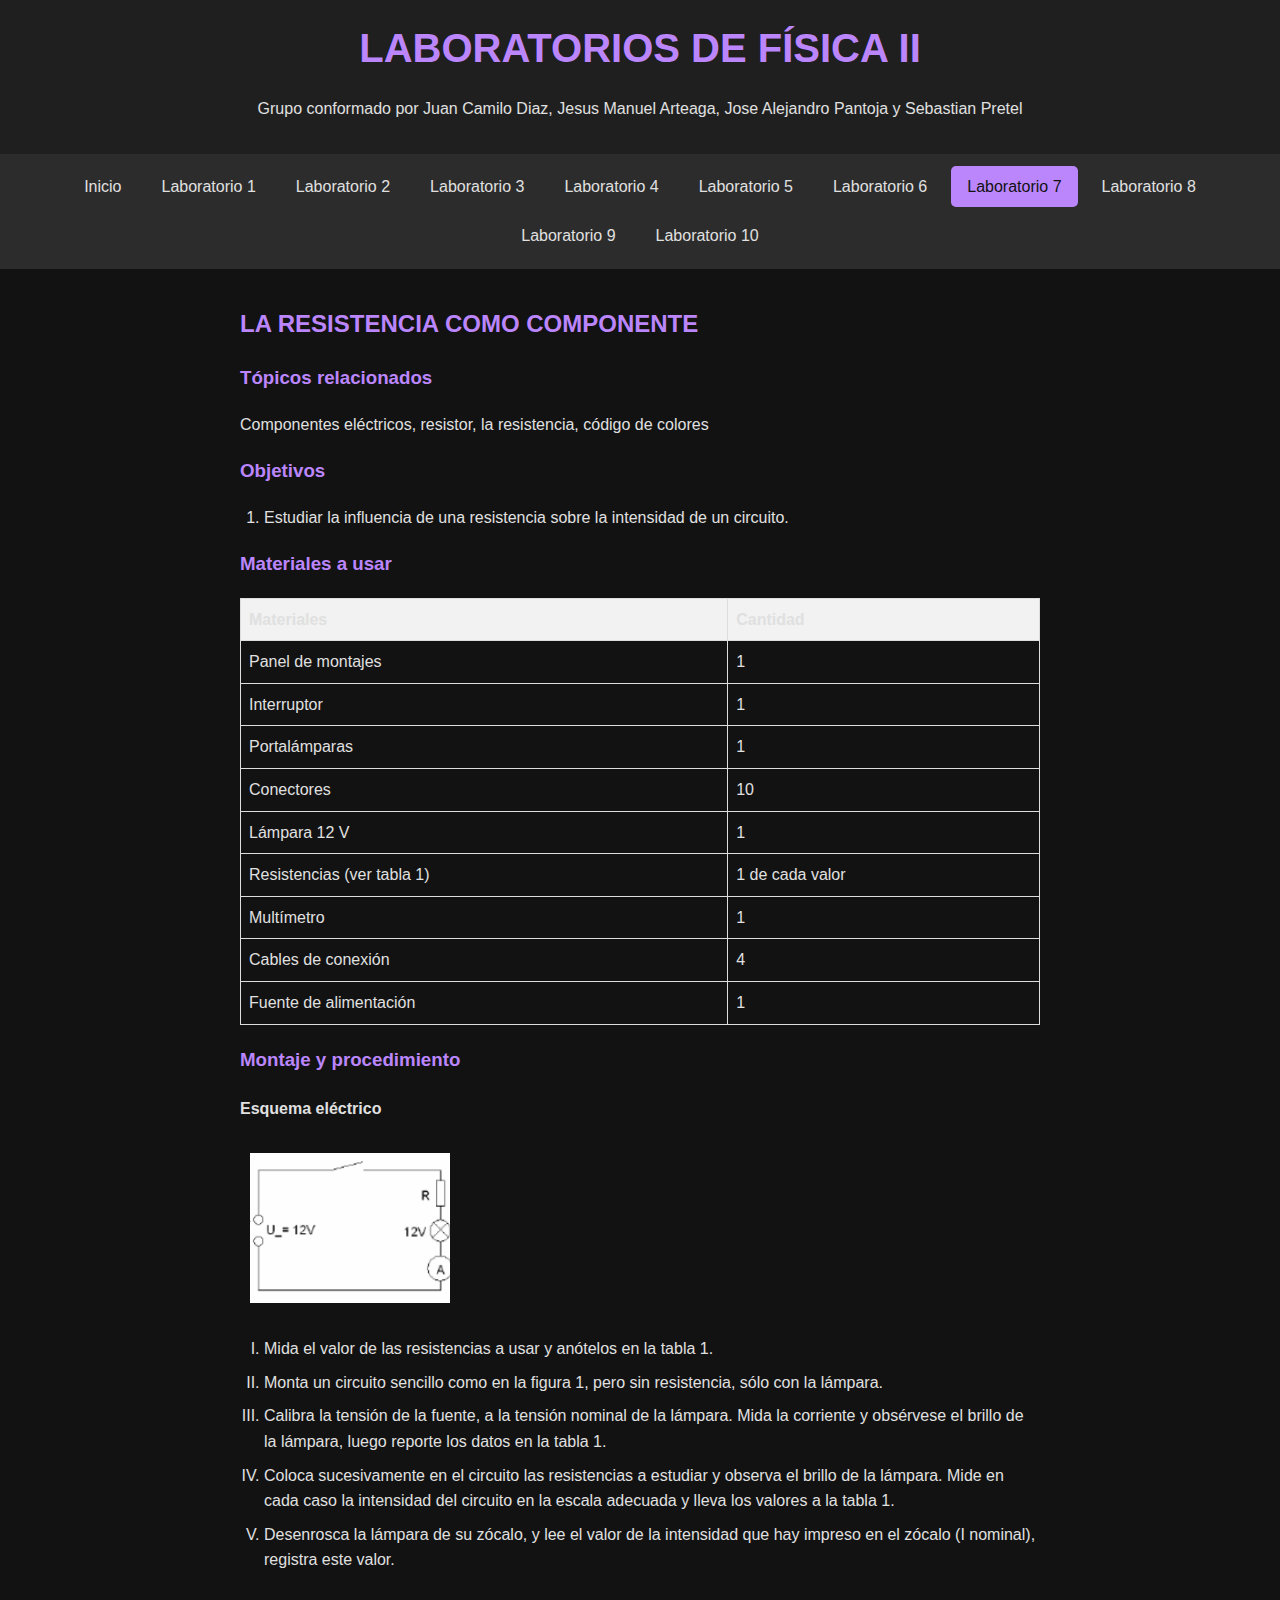
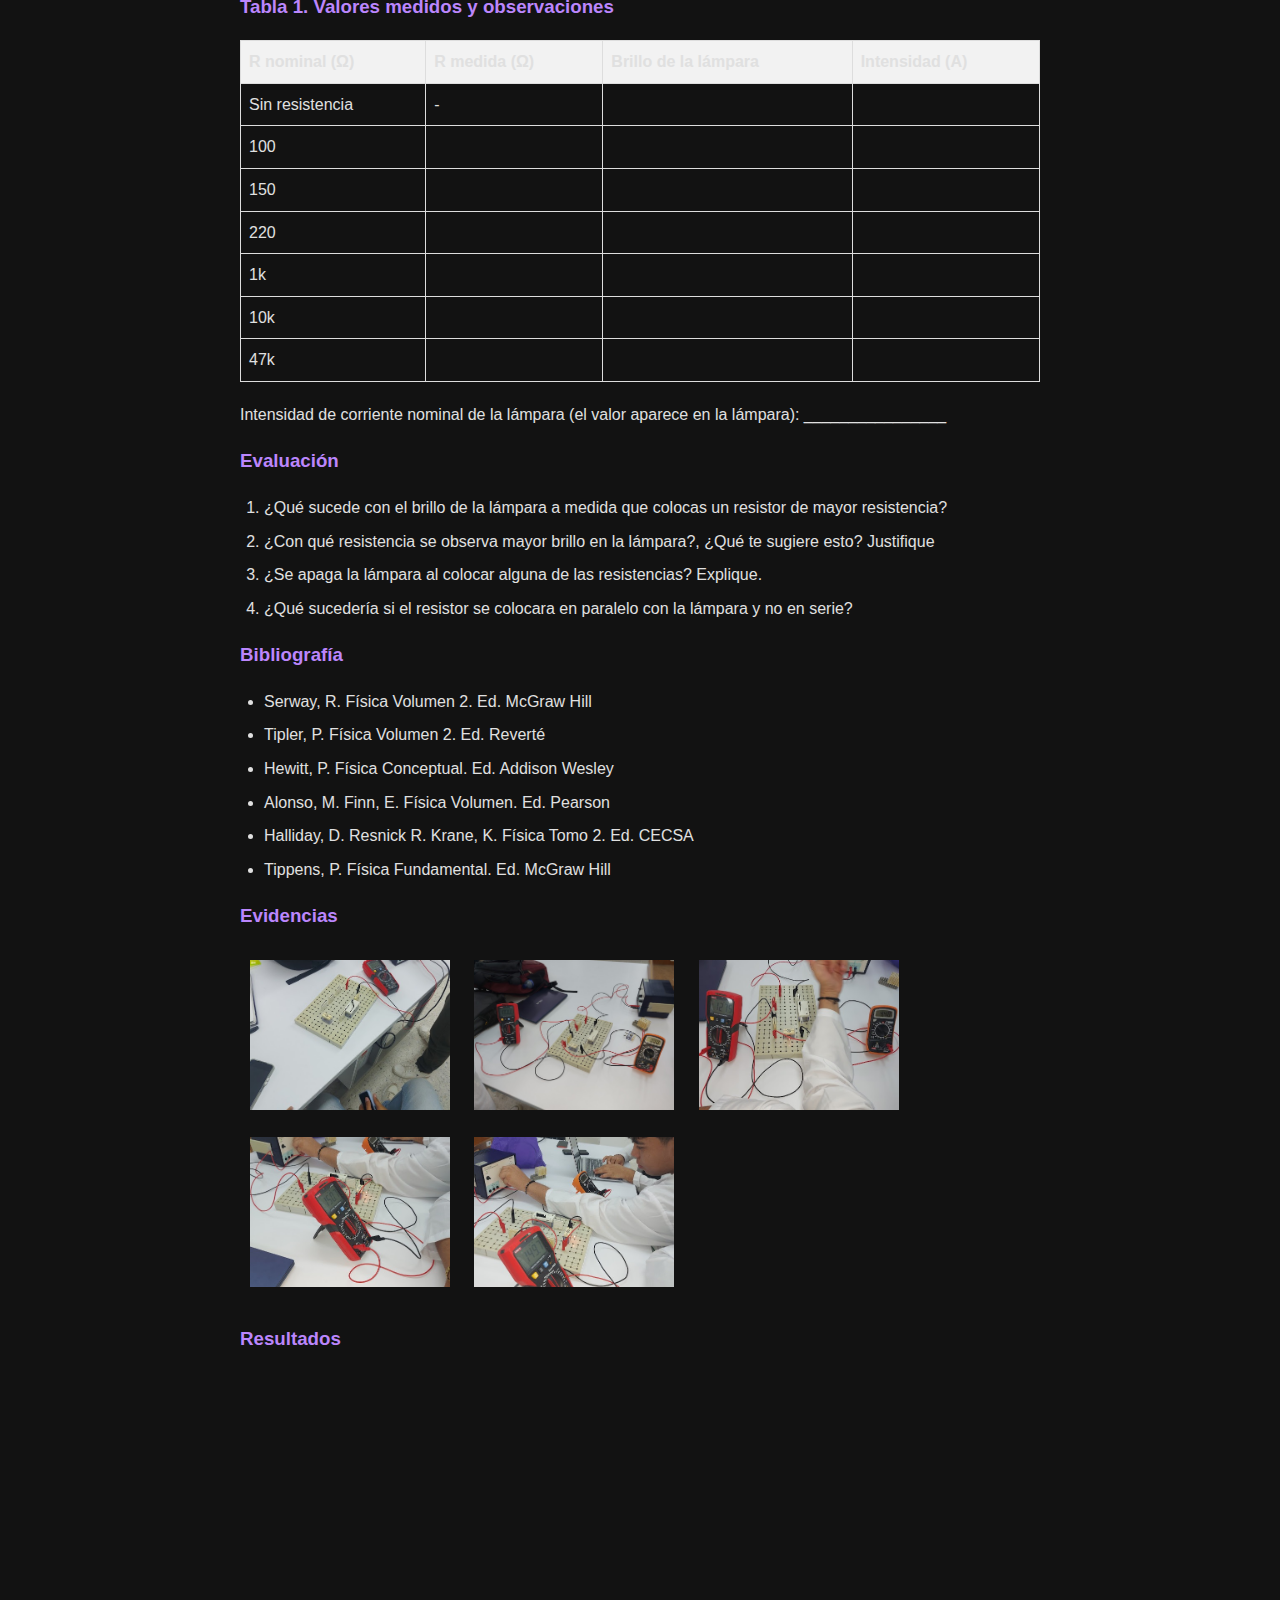
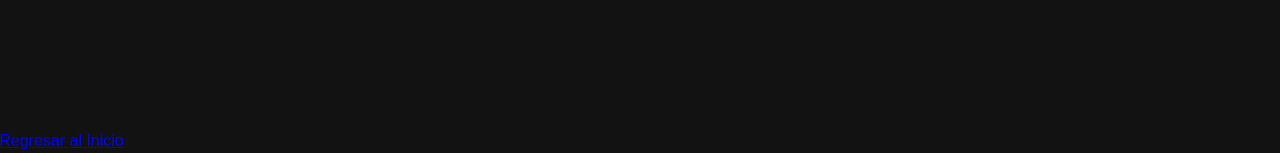
<file: lab7.html>
<!DOCTYPE html>
<html lang="es">
<head>
    <meta charset="UTF-8">
    <meta name="viewport" content="width=device-width, initial-scale=1.0">
    <title>LA RESISTENCIA COMO COMPONENTE - LABORATORIOS DE FÍSICA II</title>
    <link rel="stylesheet" href="css/style.css">
    <link rel="stylesheet" href="css/animations.css">
    <style>
        figure {
            margin: 0;
            padding: 0;
        }

        table {
            border-collapse: collapse;
            width: 100%;
            margin-bottom: 20px;
        }

        th, td {
            border: 1px solid #ddd;
            padding: 8px;
            text-align: left;
        }

        th {
            background-color: #f2f2f2;
        }

        /* Asegura que las imágenes tengan el mismo tamaño */
        section img {
            width: 200px;    /* Ajusta el ancho a 200 píxeles */
            height: 150px;   /* Ajusta la altura a 150 píxeles */
            object-fit: cover; /* Mantiene la proporción y cubre el área sin distorsionar */
            margin: 10px;     /* Espaciado entre imágenes */
            transition: transform 0.3s ease; /* Efecto de transición al hacer hover */
        }

        /* Efecto de zoom */
        .zoomable:hover {
            transform: scale(1.2); /* Efecto de zoom al pasar el cursor */
        }

        /* Modal */
        #zoom-modal {
            display: none; /* Por defecto está oculto */
            position: fixed;
            z-index: 1;
            left: 0;
            top: 0;
            width: 100%;
            height: 100%;
            background-color: rgba(0,0,0,0.8);
            overflow: auto;
        }

        .modal-content {
            max-width: 90%;
            max-height: 90%;
            margin: auto;
            display: block;
        }

        .close {
            position: absolute;
            top: 10px;
            right: 25px;
            color: white;
            font-size: 40px;
            font-weight: bold;
        }

        .close:hover,
        .close:focus {
            color: #f44336;
            cursor: pointer;
        }
    </style>
</head>
<body>
    <header>
        <h1 class="animate-title">LABORATORIOS DE FÍSICA II</h1>
        <p class="animate-subtitle">Grupo conformado por Juan Camilo Diaz, Jesus Manuel Arteaga, Jose Alejandro Pantoja y Sebastian Pretel</p>
    </header>
    <button id="menu-toggle" aria-label="Toggle menu">☰</button>

    <nav>
        <a href="index.html">Inicio</a>
        <a href="lab1.html">Laboratorio 1</a>
        <a href="lab2.html">Laboratorio 2</a>
        <a href="lab3.html">Laboratorio 3</a>
        <a href="lab4.html">Laboratorio 4</a>
        <a href="lab5.html">Laboratorio 5</a>
        <a href="lab6.html">Laboratorio 6</a>
        <a href="lab7.html" class="active">Laboratorio 7</a>
        <a href="lab8.html">Laboratorio 8</a>
        <a href="lab9.html">Laboratorio 9</a>
        <a href="lab10.html">Laboratorio 10</a>
    </nav>

    <main>
        <h2>LA RESISTENCIA COMO COMPONENTE</h2>

        <section id="topicos">
            <h3>Tópicos relacionados</h3>
            <p>Componentes eléctricos, resistor, la resistencia, código de colores</p>
        </section>

        <section id="objetivos">
            <h3>Objetivos</h3>
            <ol>
                <li>Estudiar la influencia de una resistencia sobre la intensidad de un circuito.</li>
            </ol>
        </section>

        <section id="materiales">
            <h3>Materiales a usar</h3>
            <table>
                <tr>
                    <th>Materiales</th>
                    <th>Cantidad</th>
                </tr>
                <tr>
                    <td>Panel de montajes</td>
                    <td>1</td>
                </tr>
                <tr>
                    <td>Interruptor</td>
                    <td>1</td>
                </tr>
                <tr>
                    <td>Portalámparas</td>
                    <td>1</td>
                </tr>
                <tr>
                    <td>Conectores</td>
                    <td>10</td>
                </tr>
                <tr>
                    <td>Lámpara 12 V</td>
                    <td>1</td>
                </tr>
                <tr>
                    <td>Resistencias (ver tabla 1)</td>
                    <td>1 de cada valor</td>
                </tr>
                <tr>
                    <td>Multímetro</td>
                    <td>1</td>
                </tr>
                <tr>
                    <td>Cables de conexión</td>
                    <td>4</td>
                </tr>
                <tr>
                    <td>Fuente de alimentación</td>
                    <td>1</td>
                </tr>
            </table>
        </section>

        <section id="procedimiento">
            <h3>Montaje y procedimiento</h3>
            <h4>Esquema eléctrico</h4>
            <img src="evidencias/LAB7/MONTAJE.png" alt="Montaje del experimento" class="zoomable">
            <ol type="I">
                <li>Mida el valor de las resistencias a usar y anótelos en la tabla 1.</li>
                <li>Monta un circuito sencillo como en la figura 1, pero sin resistencia, sólo con la lámpara.</li>
                <li>Calibra la tensión de la fuente, a la tensión nominal de la lámpara. Mida la corriente y obsérvese el brillo de la lámpara, luego reporte los datos en la tabla 1.</li>
                <li>Coloca sucesivamente en el circuito las resistencias a estudiar y observa el brillo de la lámpara. Mide en cada caso la intensidad del circuito en la escala adecuada y lleva los valores a la tabla 1.</li>
                <li>Desenrosca la lámpara de su zócalo, y lee el valor de la intensidad que hay impreso en el zócalo (I nominal), registra este valor.</li>
            </ol>
        </section>

        <section id="tabla1">
            <h3>Tabla 1. Valores medidos y observaciones</h3>
            <table>
                <tr>
                    <th>R nominal (Ω)</th>
                    <th>R medida (Ω)</th>
                    <th>Brillo de la lámpara</th>
                    <th>Intensidad (A)</th>
                </tr>
                <tr>
                    <td>Sin resistencia</td>
                    <td>-</td>
                    <td></td>
                    <td></td>
                </tr>
                <tr>
                    <td>100</td>
                    <td></td>
                    <td></td>
                    <td></td>
                </tr>
                <tr>
                    <td>150</td>
                    <td></td>
                    <td></td>
                    <td></td>
                </tr>
                <tr>
                    <td>220</td>
                    <td></td>
                    <td></td>
                    <td></td>
                </tr>
                <tr>
                    <td>1k</td>
                    <td></td>
                    <td></td>
                    <td></td>
                </tr>
                <tr>
                    <td>10k</td>
                    <td></td>
                    <td></td>
                    <td></td>
                </tr>
                <tr>
                    <td>47k</td>
                    <td></td>
                    <td></td>
                    <td></td>
                </tr>
            </table>
            <p>Intensidad de corriente nominal de la lámpara (el valor aparece en la lámpara): ________________</p>
        </section>

        <section id="evaluacion">
            <h3>Evaluación</h3>
            <ol>
                <li>¿Qué sucede con el brillo de la lámpara a medida que colocas un resistor de mayor resistencia?</li>
                <li>¿Con qué resistencia se observa mayor brillo en la lámpara?, ¿Qué te sugiere esto? Justifique</li>
                <li>¿Se apaga la lámpara al colocar alguna de las resistencias? Explique.</li>
                <li>¿Qué sucedería si el resistor se colocara en paralelo con la lámpara y no en serie?</li>
            </ol>
        </section>

        <section id="bibliografia">
            <h3>Bibliografía</h3>
            <ul>
                <li>Serway, R. Física Volumen 2. Ed. McGraw Hill</li>
                <li>Tipler, P. Física Volumen 2. Ed. Reverté</li>
                <li>Hewitt, P. Física Conceptual. Ed. Addison Wesley</li>
                <li>Alonso, M. Finn, E. Física Volumen. Ed. Pearson</li>
                <li>Halliday, D. Resnick R. Krane, K. Física Tomo 2. Ed. CECSA</li>
                <li>Tippens, P. Física Fundamental. Ed. McGraw Hill</li>
            </ul>
        </section>

        <!-- Sección de imágenes (Evidencias) -->
        <section id="evidencias">
            <h3>Evidencias</h3>
            <img src="evidencias/LAB7/1.jpeg" alt="Evidencia 1" class="zoomable">
            <img src="evidencias/LAB7/2.jpeg" alt="Evidencia 2" class="zoomable">
            <img src="evidencias/LAB7/3.jpeg" alt="Evidencia 3" class="zoomable">
            <img src="evidencias/LAB7/4.jpeg" alt="Evidencia 4" class="zoomable">
            <img src="evidencias/LAB7/5.jpeg" alt="Evidencia 5" class="zoomable">
        </section>

        <section id="resultados">
            <h3>Resultados</h3>
            <iframe width="560" height="315" src="https://www.youtube.com/embed/2-xw2uPU2bk" title="Video en YouTube" frameborder="0" allow="accelerometer; autoplay; clipboard-write; encrypted-media; gyroscope; picture-in-picture" allowfullscreen></iframe>
        </section>
    </main>

    <div id="zoom-modal" class="modal">
        <span class="close">&times;</span>
        <img class="modal-content" id="zoomed-image">
        <video class="modal-content" id="zoomed-video" controls></video>
    </div>

    <div class="button-container">
        <a href="index.html" class="return-button">Regresar al Inicio</a>
    </div>

    <script src="js/main.js"></script>
    <script src="js/zoom.js"></script>

    <!-- JavaScript para el modal -->
    <script>
        // Obtener las imágenes con clase "zoomable"
        var images = document.querySelectorAll('.zoomable');
        var modal = document.getElementById("zoom-modal");
        var modalImg = document.getElementById("zoomed-image");
        var modalVideo = document.getElementById("zoomed-video");
        var span = document.getElementsByClassName("close")[0];

        // Cuando una imagen es clickeada, abre el modal
        images.forEach(function(image) {
            image.onclick = function() {
                modal.style.display = "block";
                modalImg.src = this.src;
                modalVideo.style.display = "none"; // Asegúrate de ocultar el video si lo hay
            };
        });

        // Cerrar el modal al hacer clic en la "X"
        span.onclick = function() {
            modal.style.display = "none";
        };
    </script>
</body>
</html>
</file>
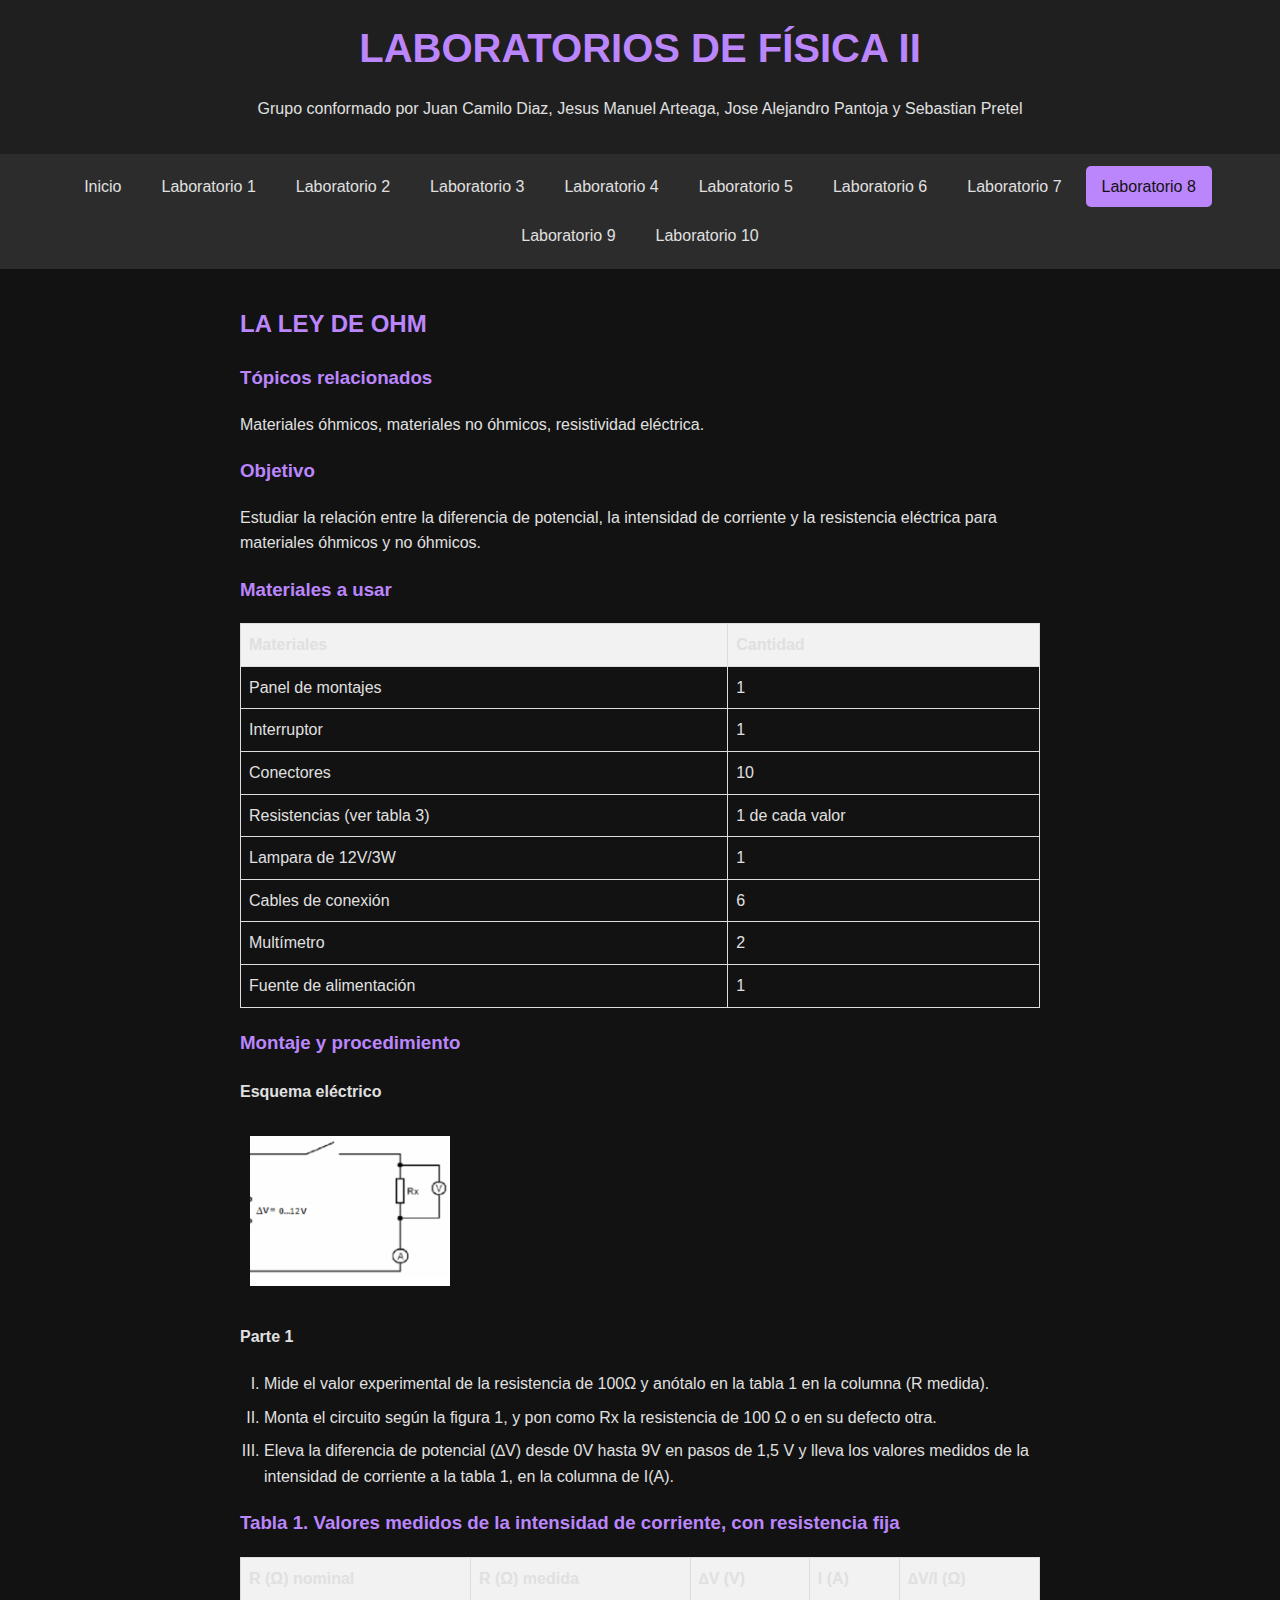
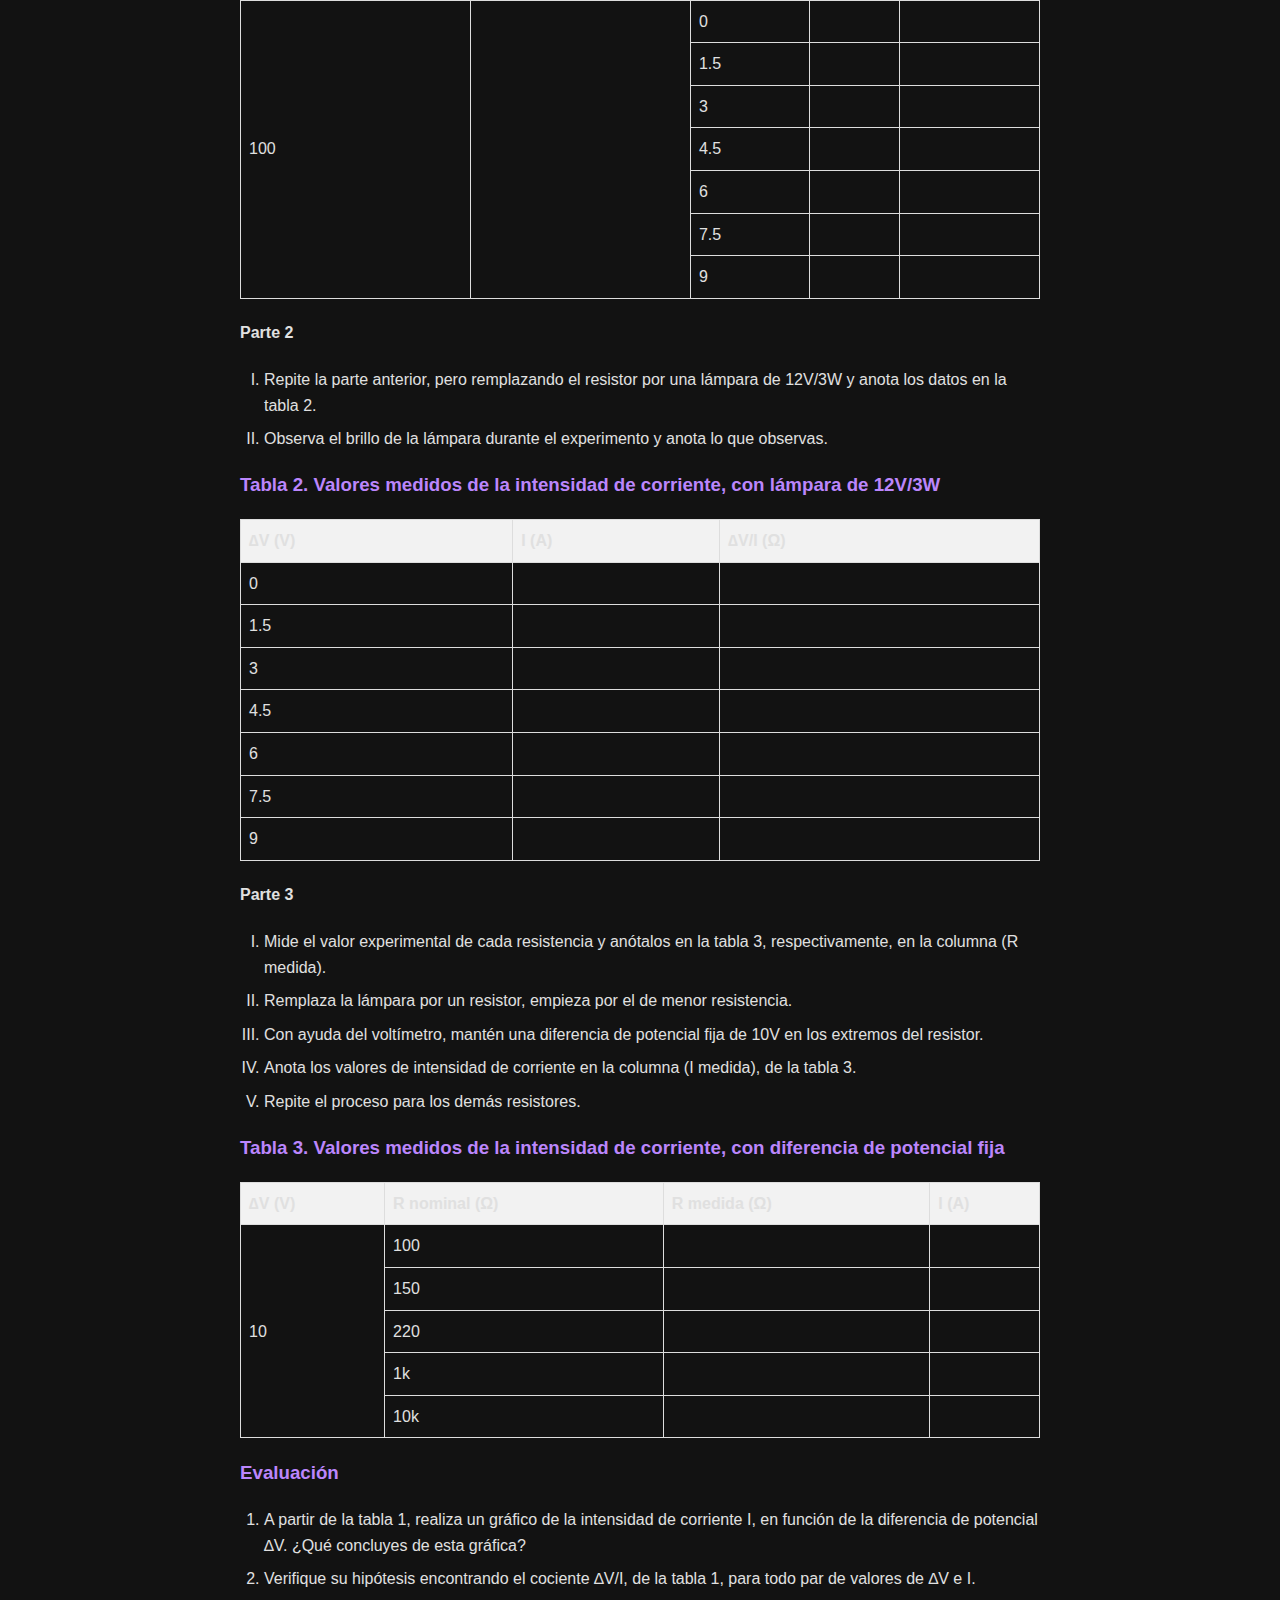
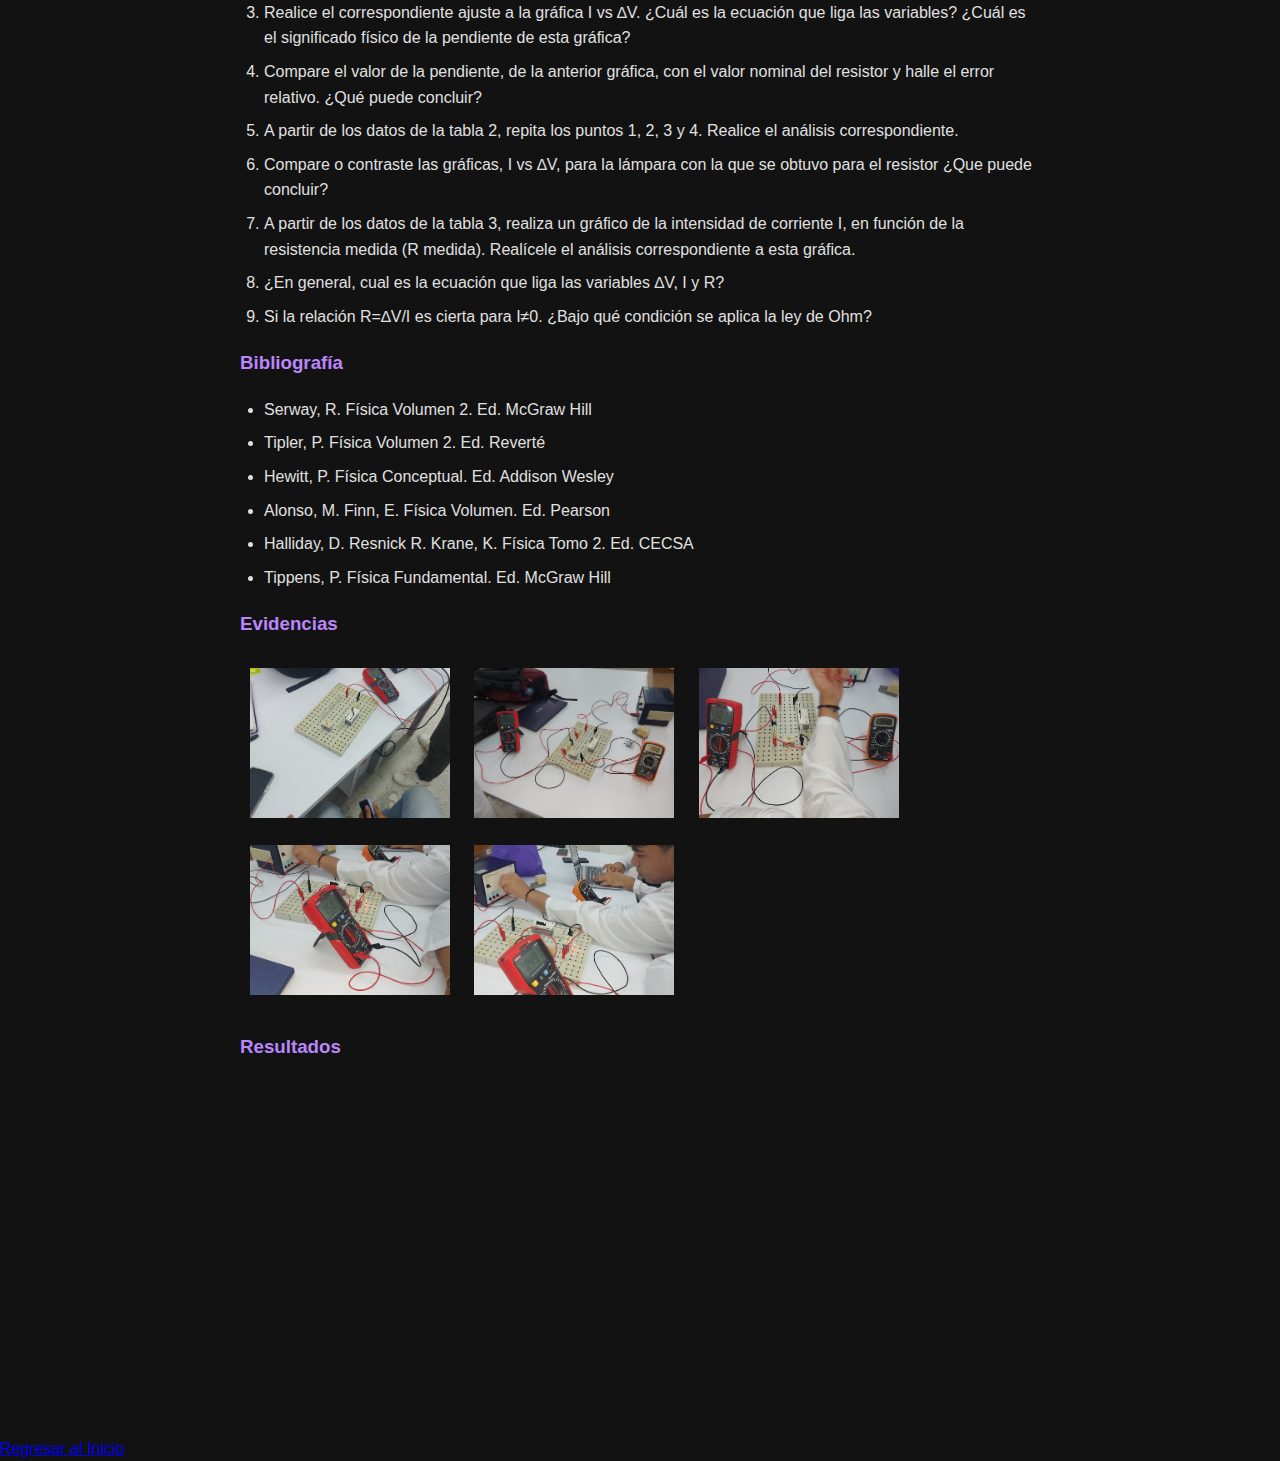
<file: lab8.html>
<!DOCTYPE html>
<html lang="es">
<head>
    <meta charset="UTF-8">
    <meta name="viewport" content="width=device-width, initial-scale=1.0">
    <title>LA LEY DE OHM - LABORATORIOS DE FÍSICA II</title>
    <link rel="stylesheet" href="css/style.css">
    <link rel="stylesheet" href="css/animations.css">
    <style>
        figure {
            margin: 0;
            padding: 0;
        }

        table {
            border-collapse: collapse;
            width: 100%;
            margin-bottom: 20px;
        }

        th, td {
            border: 1px solid #ddd;
            padding: 8px;
            text-align: left;
        }

        th {
            background-color: #f2f2f2;
        }

        /* Asegura que las imágenes tengan el mismo tamaño */
        section img {
            width: 200px;    /* Ajusta el ancho a 200 píxeles */
            height: 150px;   /* Ajusta la altura a 150 píxeles */
            object-fit: cover; /* Mantiene la proporción y cubre el área sin distorsionar */
            margin: 10px;     /* Espaciado entre imágenes */
            transition: transform 0.3s ease; /* Efecto de transición al hacer hover */
        }

        /* Efecto de zoom */
        .zoomable:hover {
            transform: scale(1.2); /* Efecto de zoom al pasar el cursor */
        }

        /* Modal */
        #zoom-modal {
            display: none; /* Por defecto está oculto */
            position: fixed;
            z-index: 1;
            left: 0;
            top: 0;
            width: 100%;
            height: 100%;
            background-color: rgba(0,0,0,0.8);
            overflow: auto;
        }

        .modal-content {
            max-width: 90%;
            max-height: 90%;
            margin: auto;
            display: block;
        }

        .close {
            position: absolute;
            top: 10px;
            right: 25px;
            color: white;
            font-size: 40px;
            font-weight: bold;
        }

        .close:hover,
        .close:focus {
            color: #f44336;
            cursor: pointer;
        }
    </style>
</head>
<body>
    <header>
        <h1 class="animate-title">LABORATORIOS DE FÍSICA II</h1>
        <p class="animate-subtitle">Grupo conformado por Juan Camilo Diaz, Jesus Manuel Arteaga, Jose Alejandro Pantoja y Sebastian Pretel</p>
    </header>

    <button id="menu-toggle" aria-label="Toggle menu">☰</button>

    <nav>
        <a href="index.html">Inicio</a>
        <a href="lab1.html">Laboratorio 1</a>
        <a href="lab2.html">Laboratorio 2</a>
        <a href="lab3.html">Laboratorio 3</a>
        <a href="lab4.html">Laboratorio 4</a>
        <a href="lab5.html">Laboratorio 5</a>
        <a href="lab6.html">Laboratorio 6</a>
        <a href="lab7.html">Laboratorio 7</a>
        <a href="lab8.html" class="active">Laboratorio 8</a>
        <a href="lab9.html">Laboratorio 9</a>
        <a href="lab10.html">Laboratorio 10</a>
    </nav>

    <main>
        <h2>LA LEY DE OHM</h2>

        <section id="topicos">
            <h3>Tópicos relacionados</h3>
            <p>Materiales óhmicos, materiales no óhmicos, resistividad eléctrica.</p>
        </section>

        <section id="objetivos">
            <h3>Objetivo</h3>
            <p>Estudiar la relación entre la diferencia de potencial, la intensidad de corriente y la resistencia eléctrica para materiales óhmicos y no óhmicos.</p>
        </section>

        <section id="materiales">
            <h3>Materiales a usar</h3>
            <table>
                <tr>
                    <th>Materiales</th>
                    <th>Cantidad</th>
                </tr>
                <tr>
                    <td>Panel de montajes</td>
                    <td>1</td>
                </tr>
                <tr>
                    <td>Interruptor</td>
                    <td>1</td>
                </tr>
                <tr>
                    <td>Conectores</td>
                    <td>10</td>
                </tr>
                <tr>
                    <td>Resistencias (ver tabla 3)</td>
                    <td>1 de cada valor</td>
                </tr>
                <tr>
                    <td>Lampara de 12V/3W</td>
                    <td>1</td>
                </tr>
                <tr>
                    <td>Cables de conexión</td>
                    <td>6</td>
                </tr>
                <tr>
                    <td>Multímetro</td>
                    <td>2</td>
                </tr>
                <tr>
                    <td>Fuente de alimentación</td>
                    <td>1</td>
                </tr>
            </table>
        </section>

        <section id="procedimiento">
            <h3>Montaje y procedimiento</h3>
            <h4>Esquema eléctrico</h4>
            <img src="evidencias/LAB8/MONTAJE.png" alt="Diagrama del circuito" class="zoomable">
            
            <h4>Parte 1</h4>
            <ol type="I">
                <li>Mide el valor experimental de la resistencia de 100Ω y anótalo en la tabla 1 en la columna (R medida).</li>
                <li>Monta el circuito según la figura 1, y pon como Rx la resistencia de 100 Ω o en su defecto otra.</li>
                <li>Eleva la diferencia de potencial (∆V) desde 0V hasta 9V en pasos de 1,5 V y lleva los valores medidos de la intensidad de corriente a la tabla 1, en la columna de I(A).</li>
            </ol>

            <h3>Tabla 1. Valores medidos de la intensidad de corriente, con resistencia fija</h3>
            <table>
                <tr>
                    <th>R (Ω) nominal</th>
                    <th>R (Ω) medida</th>
                    <th>∆V (V)</th>
                    <th>I (A)</th>
                    <th>∆V/I (Ω)</th>
                </tr>
                <tr>
                    <td rowspan="7">100</td>
                    <td rowspan="7"></td>
                    <td>0</td>
                    <td></td>
                    <td></td>
                </tr>
                <tr>
                    <td>1.5</td>
                    <td></td>
                    <td></td>
                </tr>
                <tr>
                    <td>3</td>
                    <td></td>
                    <td></td>
                </tr>
                <tr>
                    <td>4.5</td>
                    <td></td>
                    <td></td>
                </tr>
                <tr>
                    <td>6</td>
                    <td></td>
                    <td></td>
                </tr>
                <tr>
                    <td>7.5</td>
                    <td></td>
                    <td></td>
                </tr>
                <tr>
                    <td>9</td>
                    <td></td>
                    <td></td>
                </tr>
            </table>

            <h4>Parte 2</h4>
            <ol type="I">
                <li>Repite la parte anterior, pero remplazando el resistor por una lámpara de 12V/3W y anota los datos en la tabla 2.</li>
                <li>Observa el brillo de la lámpara durante el experimento y anota lo que observas.</li>
            </ol>

            <h3>Tabla 2. Valores medidos de la intensidad de corriente, con lámpara de 12V/3W</h3>
            <table>
                <tr>
                    <th>∆V (V)</th>
                    <th>I (A)</th>
                    <th>∆V/I (Ω)</th>
                </tr>
                <tr>
                    <td>0</td>
                    <td></td>
                    <td></td>
                </tr>
                <tr>
                    <td>1.5</td>
                    <td></td>
                    <td></td>
                </tr>
                <tr>
                    <td>3</td>
                    <td></td>
                    <td></td>
                </tr>
                <tr>
                    <td>4.5</td>
                    <td></td>
                    <td></td>
                </tr>
                <tr>
                    <td>6</td>
                    <td></td>
                    <td></td>
                </tr>
                <tr>
                    <td>7.5</td>
                    <td></td>
                    <td></td>
                </tr>
                <tr>
                    <td>9</td>
                    <td></td>
                    <td></td>
                </tr>
            </table>

            <h4>Parte 3</h4>
            <ol type="I">
                <li>Mide el valor experimental de cada resistencia y anótalos en la tabla 3, respectivamente, en la columna (R medida).</li>
                <li>Remplaza la lámpara por un resistor, empieza por el de menor resistencia.</li>
                <li>Con ayuda del voltímetro, mantén una diferencia de potencial fija de 10V en los extremos del resistor.</li>
                <li>Anota los valores de intensidad de corriente en la columna (I medida), de la tabla 3.</li>
                <li>Repite el proceso para los demás resistores.</li>
            </ol>

            <h3>Tabla 3. Valores medidos de la intensidad de corriente, con diferencia de potencial fija</h3>
            <table>
                <tr>
                    <th>∆V (V)</th>
                    <th>R nominal (Ω)</th>
                    <th>R medida (Ω)</th>
                    <th>I (A)</th>
                </tr>
                <tr>
                    <td rowspan="5">10</td>
                    <td>100</td>
                    <td></td>
                    <td></td>
                </tr>
                <tr>
                    <td>150</td>
                    <td></td>
                    <td></td>
                </tr>
                <tr>
                    <td>220</td>
                    <td></td>
                    <td></td>
                </tr>
                <tr>
                    <td>1k</td>
                    <td></td>
                    <td></td>
                </tr>
                <tr>
                    <td>10k</td>
                    <td></td>
                    <td></td>
                </tr>
            </table>
        </section>

        <section id="evaluacion">
            <h3>Evaluación</h3>
            <ol>
                <li>A partir de la tabla 1, realiza un gráfico de la intensidad de corriente I, en función de la diferencia de potencial ∆V. ¿Qué concluyes de esta gráfica?</li>
                <li>Verifique su hipótesis encontrando el cociente ∆V/I, de la tabla 1, para todo par de valores de ∆V e I.</li>
                <li>Realice el correspondiente ajuste a la gráfica I vs ∆V. ¿Cuál es la ecuación que liga las variables? ¿Cuál es el significado físico de la pendiente de esta gráfica?</li>
                <li>Compare el valor de la pendiente, de la anterior gráfica, con el valor nominal del resistor y halle el error relativo. ¿Qué puede concluir?</li>
                <li>A partir de los datos de la tabla 2, repita los puntos 1, 2, 3 y 4. Realice el análisis correspondiente.</li>
                <li>Compare o contraste las gráficas, I vs ∆V, para la lámpara con la que se obtuvo para el resistor ¿Que puede concluir?</li>
                <li>A partir de los datos de la tabla 3, realiza un gráfico de la intensidad de corriente I, en función de la resistencia medida (R medida). Realícele el análisis correspondiente a esta gráfica.</li>
                <li>¿En general, cual es la ecuación que liga las variables ∆V, I y R?</li>
                <li>Si la relación R=∆V/I es cierta para I≠0. ¿Bajo qué condición se aplica la ley de Ohm?</li>
            </ol>
        </section>

        <section id="bibliografia">
            <h3>Bibliografía</h3>
            <ul>
                <li>Serway, R. Física Volumen 2. Ed. McGraw Hill</li>
                <li>Tipler, P. Física Volumen 2. Ed. Reverté</li>
                <li>Hewitt, P. Física Conceptual. Ed. Addison Wesley</li>
                <li>Alonso, M. Finn, E. Física Volumen. Ed. Pearson</li>
                <li>Halliday, D. Resnick R. Krane, K. Física Tomo 2. Ed. CECSA</li>
                <li>Tippens, P. Física Fundamental. Ed. McGraw Hill</li>
            </ul>
        </section>

        <section id="evidencias">
            <h3>Evidencias</h3>
            <img src="evidencias/LAB8/1.jpeg" alt="Evidencia 1" class="zoomable">
        <img src="evidencias/LAB8/2.jpeg" alt="Evidencia 2" class="zoomable">
        <img src="evidencias/LAB8/3.jpeg" alt="Evidencia 3" class="zoomable">
        <img src="evidencias/LAB8/4.jpeg" alt="Evidencia 4" class="zoomable">
        <img src="evidencias/LAB8/5.jpeg" alt="Evidencia 5" class="zoomable">
        </section>

        <section id="resultados">
            <h3>Resultados</h3>
            
            <iframe width="560" height="315" src="https://www.youtube.com/embed/0llm9ob1yy8" title="Video en YouTube" frameborder="0" allow="accelerometer; autoplay; clipboard-write; encrypted-media; gyroscope; picture-in-picture" allowfullscreen></iframe>
        </section>

        <div id="zoom-modal" class="modal">
            <span class="close">&times;</span>
            <img class="modal-content" id="zoomed-image">
            <video class="modal-content" id="zoomed-video" controls></video>
        </div>
    </main>

    <div class="button-container">
        <a href="index.html" class="return-button">Regresar al Inicio</a>
    </div>

    <script src="js/main.js"></script>
    <script src="js/zoom.js"></script>
</body>
</html>
</file>
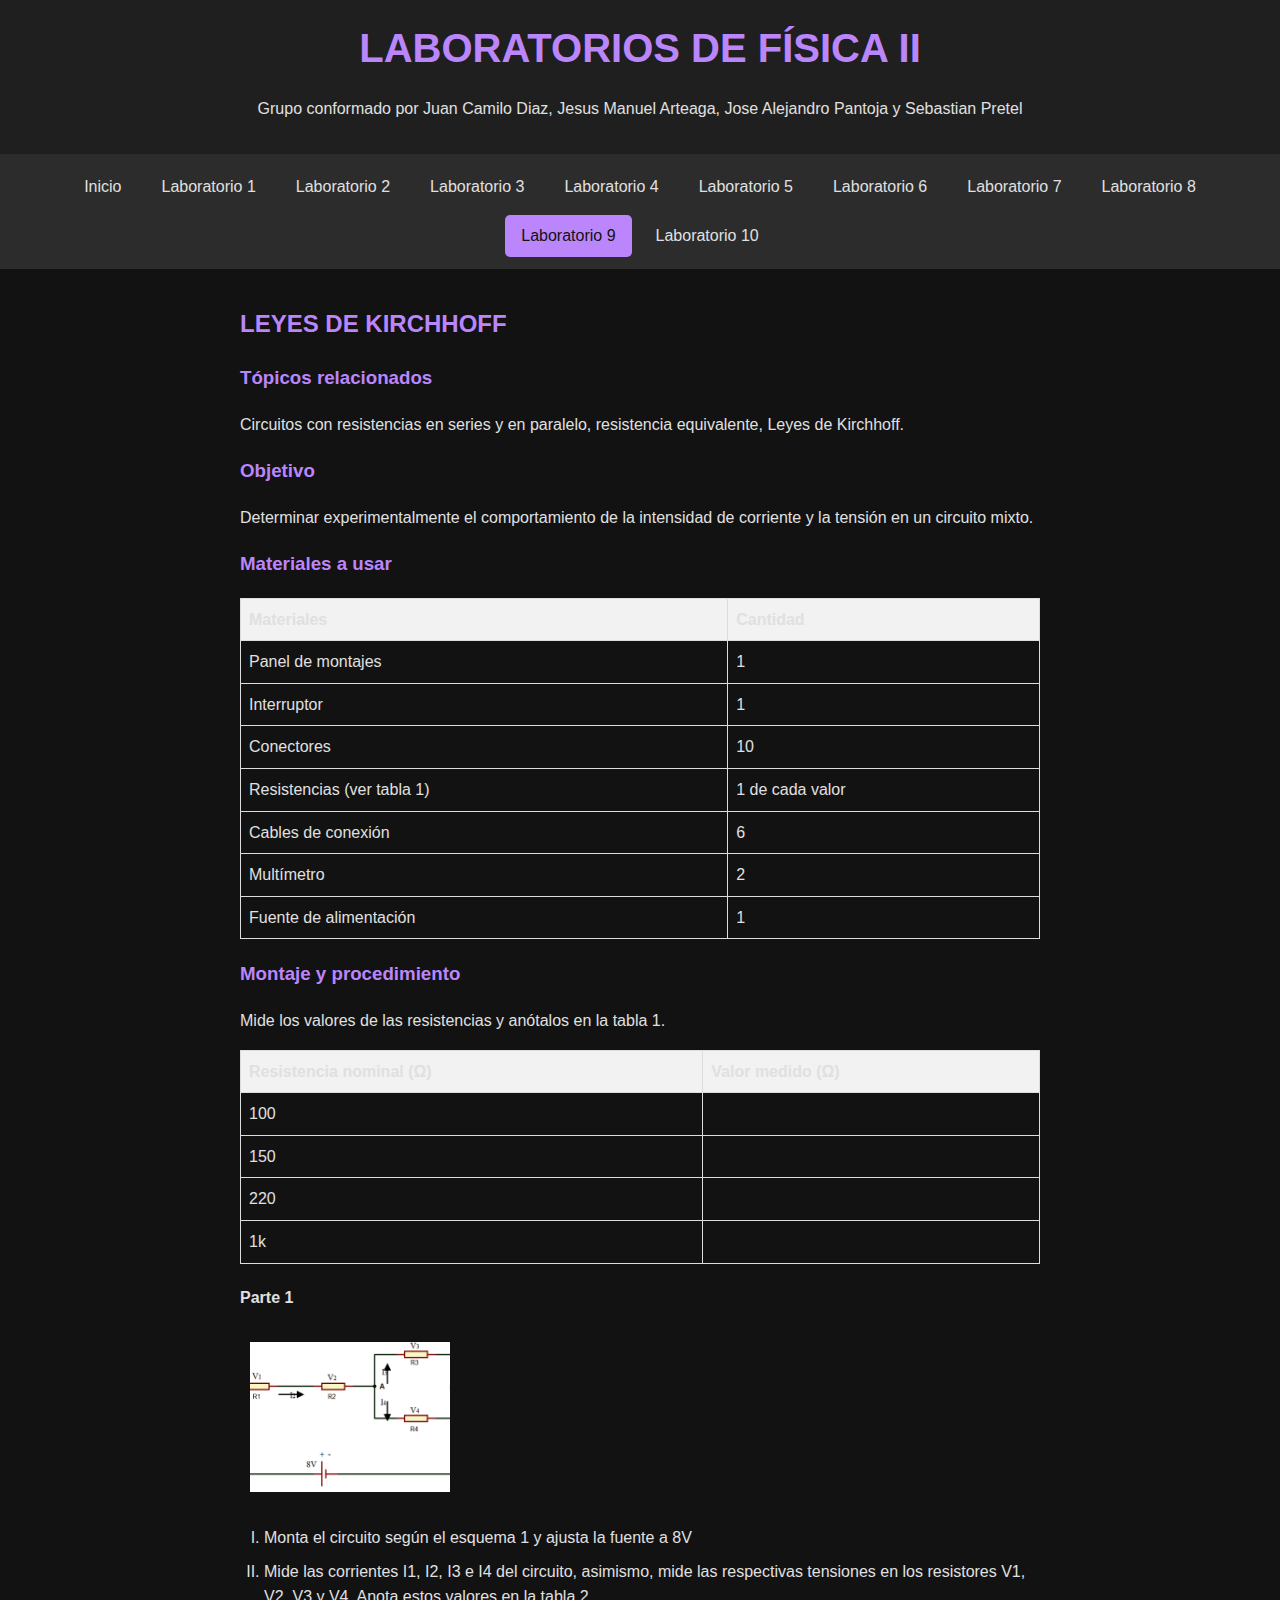
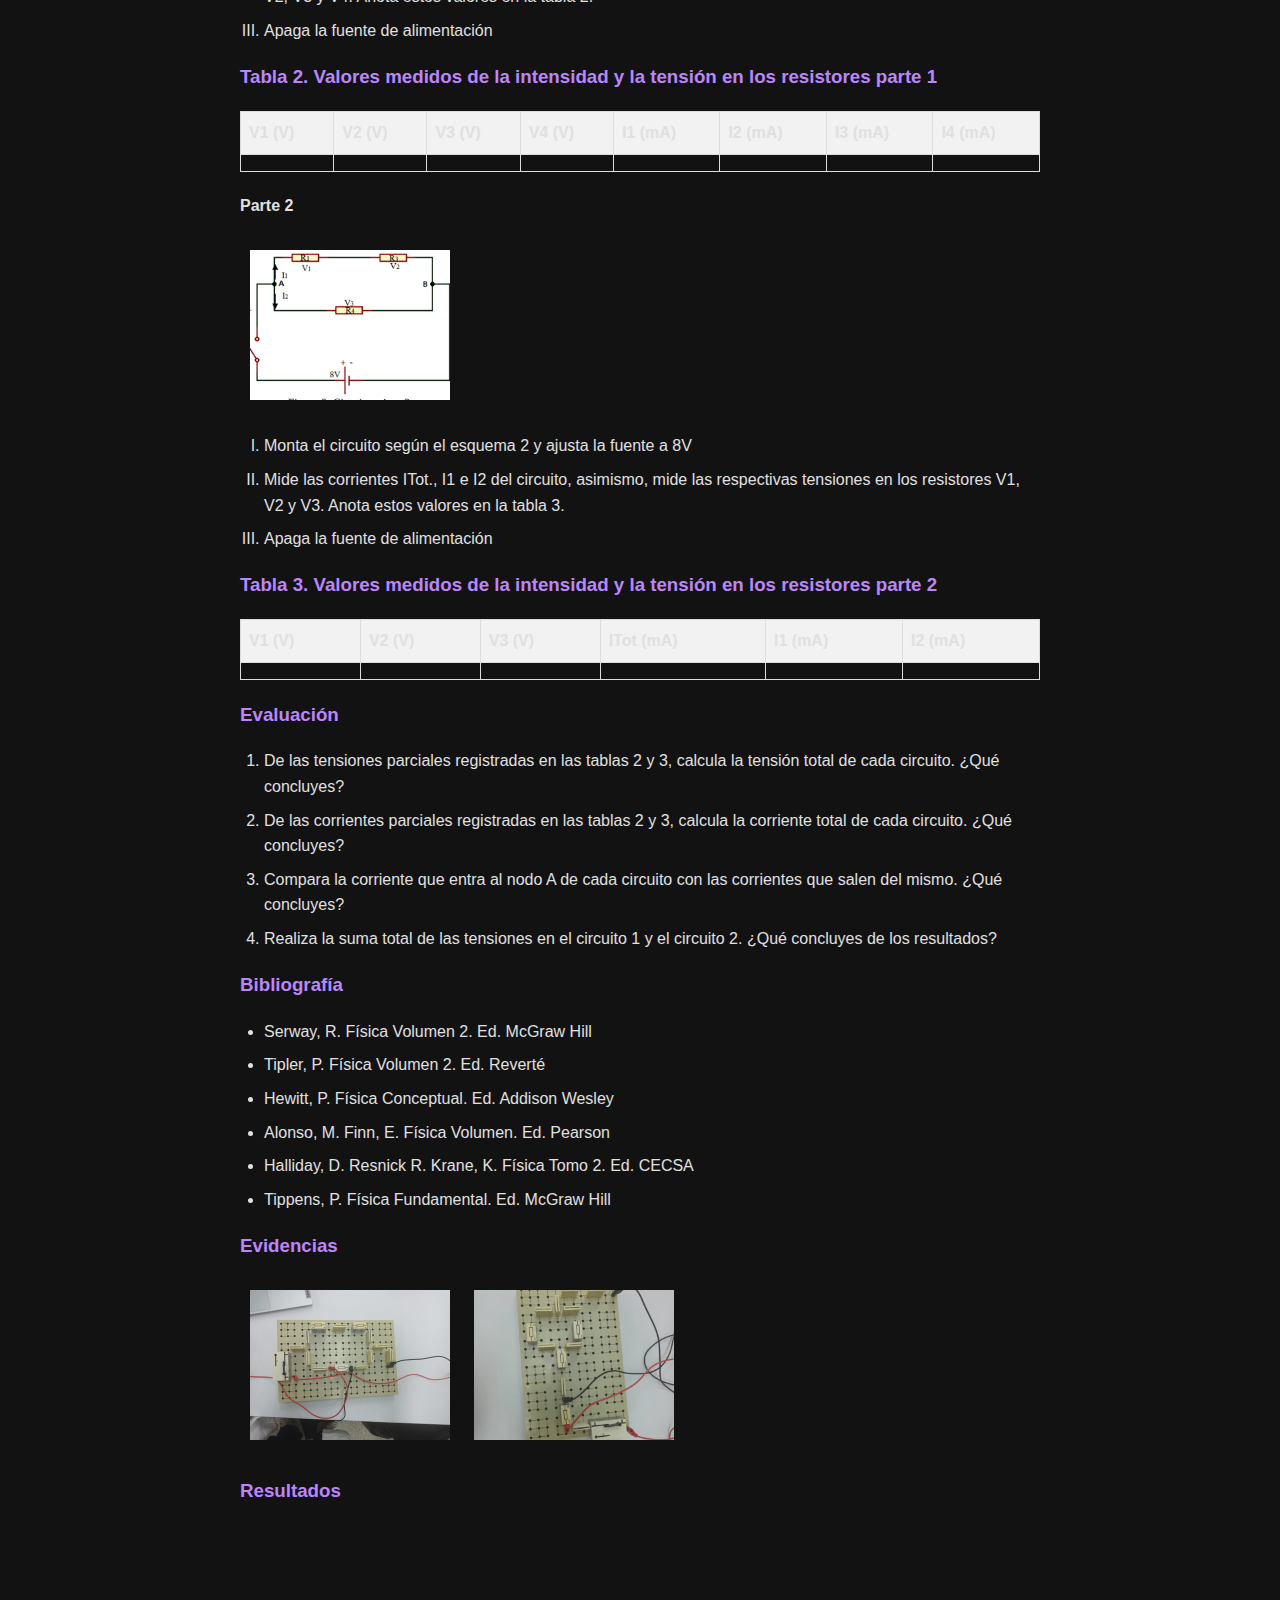
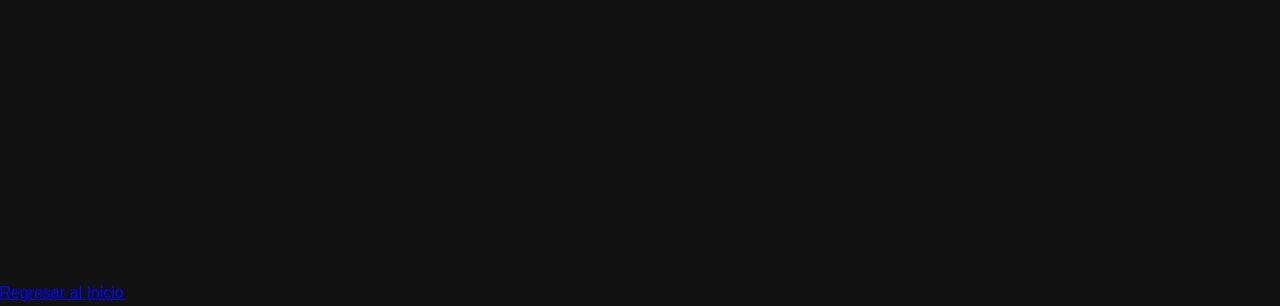
<file: lab9.html>
<!DOCTYPE html>
<html lang="es">
<head>
    <meta charset="UTF-8">
    <meta name="viewport" content="width=device-width, initial-scale=1.0">
    <title>LEYES DE KIRCHHOFF - LABORATORIOS DE FÍSICA II</title>
    <link rel="stylesheet" href="css/style.css">
    <link rel="stylesheet" href="css/animations.css">
    <style>
        figure { margin: 0; padding: 0; }
        table { border-collapse: collapse; width: 100%; margin-bottom: 20px; }
        th, td { border: 1px solid #ddd; padding: 8px; text-align: left; }
        th { background-color: #f2f2f2; }
        section img { width: 200px; height: 150px; object-fit: cover; margin: 10px; transition: transform 0.3s ease; }
        .zoomable:hover { transform: scale(1.2); }
    </style>
</head>
<body>
    <header>
        <h1 class="animate-title">LABORATORIOS DE FÍSICA II</h1>
        <p class="animate-subtitle">Grupo conformado por Juan Camilo Diaz, Jesus Manuel Arteaga, Jose Alejandro Pantoja y Sebastian Pretel</p>
    </header>
    <button id="menu-toggle" aria-label="Toggle menu">☰</button>
    <nav>
        <a href="index.html">Inicio</a>
        <a href="lab1.html">Laboratorio 1</a>
        <a href="lab2.html">Laboratorio 2</a>
        <a href="lab3.html">Laboratorio 3</a>
        <a href="lab4.html">Laboratorio 4</a>
        <a href="lab5.html">Laboratorio 5</a>
        <a href="lab6.html">Laboratorio 6</a>
        <a href="lab7.html">Laboratorio 7</a>
        <a href="lab8.html">Laboratorio 8</a>
        <a href="lab9.html" class="active">Laboratorio 9</a>
        <a href="lab10.html">Laboratorio 10</a>
    </nav>
    <main>
        <h2>LEYES DE KIRCHHOFF</h2>
        <section id="topicos">
            <h3>Tópicos relacionados</h3>
            <p>Circuitos con resistencias en series y en paralelo, resistencia equivalente, Leyes de Kirchhoff.</p>
        </section>
        <section id="objetivos">
            <h3>Objetivo</h3>
            <p>Determinar experimentalmente el comportamiento de la intensidad de corriente y la tensión en un circuito mixto.</p>
        </section>
        <section id="materiales">
            <h3>Materiales a usar</h3>
            <table>
                <tr>
                    <th>Materiales</th>
                    <th>Cantidad</th>
                </tr>
                <tr><td>Panel de montajes</td><td>1</td></tr>
                <tr><td>Interruptor</td><td>1</td></tr>
                <tr><td>Conectores</td><td>10</td></tr>
                <tr><td>Resistencias (ver tabla 1)</td><td>1 de cada valor</td></tr>
                <tr><td>Cables de conexión</td><td>6</td></tr>
                <tr><td>Multímetro</td><td>2</td></tr>
                <tr><td>Fuente de alimentación</td><td>1</td></tr>
            </table>
        </section>
        <section id="procedimiento">
            <h3>Montaje y procedimiento</h3>
            <p>Mide los valores de las resistencias y anótalos en la tabla 1.</p>
            <table>
                <tr>
                    <th>Resistencia nominal (Ω)</th>
                    <th>Valor medido (Ω)</th>
                </tr>
                <tr><td>100</td><td></td></tr>
                <tr><td>150</td><td></td></tr>
                <tr><td>220</td><td></td></tr>
                <tr><td>1k</td><td></td></tr>
            </table>
            <h4>Parte 1</h4>
            <img src="evidencias/LAB9/MONTAJE1.png" alt="Circuito mixto 1" class="zoomable">
            <ol type="I">
                <li>Monta el circuito según el esquema 1 y ajusta la fuente a 8V</li>
                <li>Mide las corrientes I1, I2, I3 e I4 del circuito, asimismo, mide las respectivas tensiones en los resistores V1, V2, V3 y V4. Anota estos valores en la tabla 2.</li>
                <li>Apaga la fuente de alimentación</li>
            </ol>
            <h3>Tabla 2. Valores medidos de la intensidad y la tensión en los resistores parte 1</h3>
            <table>
                <tr>
                    <th>V1 (V)</th>
                    <th>V2 (V)</th>
                    <th>V3 (V)</th>
                    <th>V4 (V)</th>
                    <th>I1 (mA)</th>
                    <th>I2 (mA)</th>
                    <th>I3 (mA)</th>
                    <th>I4 (mA)</th>
                </tr>
                <tr>
                    <td></td><td></td><td></td><td></td><td></td><td></td><td></td><td></td>
                </tr>
            </table>
            <h4>Parte 2</h4>
            <img src="evidencias/LAB9/MONTAJE2.png" alt="Circuito mixto 2" class="zoomable">
            <ol type="I">
                <li>Monta el circuito según el esquema 2 y ajusta la fuente a 8V</li>
                <li>Mide las corrientes ITot., I1 e I2 del circuito, asimismo, mide las respectivas tensiones en los resistores V1, V2 y V3. Anota estos valores en la tabla 3.</li>
                <li>Apaga la fuente de alimentación</li>
            </ol>
            <h3>Tabla 3. Valores medidos de la intensidad y la tensión en los resistores parte 2</h3>
            <table>
                <tr>
                    <th>V1 (V)</th>
                    <th>V2 (V)</th>
                    <th>V3 (V)</th>
                    <th>ITot (mA)</th>
                    <th>I1 (mA)</th>
                    <th>I2 (mA)</th>
                </tr>
                <tr>
                    <td></td><td></td><td></td><td></td><td></td><td></td>
                </tr>
            </table>
        </section>
        <section id="evaluacion">
            <h3>Evaluación</h3>
            <ol>
                <li>De las tensiones parciales registradas en las tablas 2 y 3, calcula la tensión total de cada circuito. ¿Qué concluyes?</li>
                <li>De las corrientes parciales registradas en las tablas 2 y 3, calcula la corriente total de cada circuito. ¿Qué concluyes?</li>
                <li>Compara la corriente que entra al nodo A de cada circuito con las corrientes que salen del mismo. ¿Qué concluyes?</li>
                <li>Realiza la suma total de las tensiones en el circuito 1 y el circuito 2. ¿Qué concluyes de los resultados?</li>
            </ol>
        </section>
        <section id="bibliografia">
            <h3>Bibliografía</h3>
            <ul>
                <li>Serway, R. Física Volumen 2. Ed. McGraw Hill</li>
                <li>Tipler, P. Física Volumen 2. Ed. Reverté</li>
                <li>Hewitt, P. Física Conceptual. Ed. Addison Wesley</li>
                <li>Alonso, M. Finn, E. Física Volumen. Ed. Pearson</li>
                <li>Halliday, D. Resnick R. Krane, K. Física Tomo 2. Ed. CECSA</li>
                <li>Tippens, P. Física Fundamental. Ed. McGraw Hill</li>
            </ul>
        </section>
        <section id="evidencias">
            <h3>Evidencias</h3>
            <img src="evidencias/LAB9/1.jpeg" alt="Evidencia 1" class="zoomable">
            <img src="evidencias/LAB9/2.jpeg" alt="Evidencia 2" class="zoomable">
        </section>
        <section id="resultados">
            <h3>Resultados</h3>
            <iframe width="560" height="315" src="https://www.youtube.com/embed/lSHC40iLB10" title="Video en YouTube" frameborder="0" allow="accelerometer; autoplay; clipboard-write; encrypted-media; gyroscope; picture-in-picture" allowfullscreen></iframe>
        </section>
    </main>
    <div class="button-container">
        <a href="index.html" class="return-button">Regresar al Inicio</a>
    </div>
    <script src="js/main.js"></script>
    <script src="js/zoom.js"></script>
</body>
</html>
</file>
<file: css/style.css>
:root {
    --bg-color: #121212;
    --text-color: #e0e0e0;
    --accent-color: #bb86fc;
    --header-bg: #1f1f1f;
    --nav-bg: #2c2c2c;
}

body {
    font-family: 'Arial', sans-serif;
    background-color: var(--bg-color);
    color: var(--text-color);
    margin: 0;
    padding: 0;
    line-height: 1.6;
}

header {
    background-color: var(--header-bg);
    padding: 1rem;
    text-align: center;
    position: relative;
}

h1 {
    margin: 0;
    font-size: 2.5rem;
    color: var(--accent-color);
}

nav {
    background-color: var(--nav-bg);
    padding: 0.5rem;
    display: flex;
    justify-content: center;
    flex-wrap: wrap;
}

nav a {
    color: var(--text-color);
    text-decoration: none;
    padding: 0.5rem 1rem;
    margin: 0.25rem;
    border-radius: 5px;
    transition: background-color 0.3s ease;
}

nav a:hover, nav a.active {
    background-color: var(--accent-color);
    color: var(--bg-color);
}

main {
    padding: 1rem;
    max-width: 800px;
    margin: 0 auto;
}

h2, h3 {
    color: var(--accent-color);
}

.image-gallery, .video-gallery {
    display: grid;
    grid-template-columns: repeat(auto-fit, minmax(150px, 1fr));
    gap: 1rem;
    margin: 1rem 0;
}

.image-gallery img, .video-gallery video {
    width: 100%;
    height: 150px;
    object-fit: cover;
    border-radius: 5px;
    transition: transform 0.3s ease;
}

.image-gallery img:hover, .video-gallery video:hover {
    transform: scale(1.05);
}

iframe {
    width: 100%;
    height: 300px;
    border: none;
    border-radius: 5px;
    margin: 1rem 0;
}

ul, ol {
    padding-left: 1.5rem;
}

li {
    margin-bottom: 0.5rem;
}

.modal {
    display: none;
    position: fixed;
    z-index: 1000;
    left: 0;
    top: 0;
    width: 100%;
    height: 100%;
    overflow: auto;
    background-color: rgba(0,0,0,0.9);
}

.modal-content {
    margin: auto;
    display: block;
    width: auto;
    max-width: 90%;
    max-height: 90vh;
}

.close {
    position: absolute;
    top: 15px;
    right: 35px;
    color: #fff;
    font-size: 40px;
    cursor: pointer;
}

#menu-toggle {
    display: none;
    background: none;
    border: none;
    font-size: 30px;
    color: var(--text-color);
    position: absolute;
    top: 10px;
    right: 10px;
    cursor: pointer;
    z-index: 1000;
}

@media screen and (max-width: 768px) {
    h1 {
        font-size: 1.8rem;
        margin-right: 50px; /* Espacio para el botón de menú */
    }

    header p {
        font-size: 0.9rem;
    }

    #menu-toggle {
        display: block;
    }

    nav {
        display: none;
        flex-direction: column;
        position: absolute;
        top: 60px;
        left: 0;
        right: 0;
        background-color: var(--nav-bg);
        z-index: 999;
    }

    nav.show {
        display: flex;
    }

    nav a {
        width: 100%;
        text-align: center;
        padding: 1rem;
        margin: 0;
        border-bottom: 1px solid rgba(255,255,255,0.1);
    }

    nav a:last-child {
        border-bottom: none;
    }

    main {
        padding: 1rem;
    }

    .image-gallery, .video-gallery {
        grid-template-columns: repeat(auto-fit, minmax(120px, 1fr));
    }

    .image-gallery img, .video-gallery video {
        height: 120px;
    }

    iframe {
        height: 200px;
    }
}

/* Ajustes adicionales para pantallas muy pequeñas */
@media screen and (max-width: 400px) {
    h1 {
        font-size: 1.5rem;
    }

    header p {
        font-size: 0.8rem;
    }
}

/* Animaciones */
@keyframes fadeIn {
    from { opacity: 0; }
    to { opacity: 1; }
}

.animate-content {
    animation: fadeIn 0.5s ease-in;
}
</file>
<file: css/animations.css>
/* Animaciones básicas */
@keyframes fadeIn {
    from { opacity: 0; }
    to { opacity: 1; }
}

@keyframes slideIn {
    from { transform: translateY(-50px); opacity: 0; }
    to { transform: translateY(0); opacity: 1; }
}

/* Efecto de pulso */
@keyframes pulse {
    0%, 100% { 
        box-shadow: 0 0 5px rgba(155, 89, 182, 0.5);
        transform: scale(1);
    }
    50% { 
        box-shadow: 0 0 20px rgba(155, 89, 182, 1);
        transform: scale(1.05);
    }
}

/* Efecto de carga eléctrica */
@keyframes electricCharge {
    0% { box-shadow: 0 0 5px rgba(155, 89, 182, 0.5); }
    50% { box-shadow: 0 0 15px rgba(155, 89, 182, 0.8), 0 0 5px rgba(155, 89, 182, 0.5); }
    100% { box-shadow: 0 0 5px rgba(155, 89, 182, 0.5); }
}

/* Efecto de escritura */
@keyframes typing {
    from { width: 0; }
    to { width: 100%; }
}

@keyframes blink-caret {
    50% { border-color: transparent; }
}

/* Animación de título */
.animate-title {
    animation: 
        fadeIn 1s ease-out,
        slideIn 1s ease-out;
    display: inline-block;
}

/* Animación de subtítulo */
.animate-subtitle {
    animation: 
        fadeIn 1s ease-out 0.5s,
        slideIn 1s ease-out 0.5s;
    animation-fill-mode: both;
    display: inline-block;
}

/* Animación de contenido */
.animate-content {
    animation: fadeIn 1s ease-out 1s;
    animation-fill-mode: both;
}

/* Efecto de escritura */
.typing-effect {
    display: inline-block;
    overflow: hidden;
    white-space: nowrap;
    border-right: 2px solid var(--accent-color);
    animation: 
        typing 4s steps(30, end),
        blink-caret 0.75s step-end infinite;
}

/* Elementos interactivos */
.interactive-element {
    transition: all 0.3s ease;
}

.interactive-element:hover {
    animation: pulse 1.5s infinite;
}

/* Galería de imágenes */
.image-gallery img {
    transition: transform 0.3s ease, box-shadow 0.3s ease;
}

.image-gallery img:hover {
    transform: scale(1.05);
    animation: electricCharge 2s infinite;
}

/* Animación de flotación */
@keyframes floatAnimation {
    0%, 100% { transform: translateY(0); }
    50% { transform: translateY(-10px); }
}

.float-element {
    animation: floatAnimation 4s ease-in-out infinite;
}

/* Animación de rotación */
@keyframes rotateAnimation {
    from { transform: rotate(0deg); }
    to { transform: rotate(360deg); }
}

.rotate-element {
    animation: rotateAnimation 10s linear infinite;
}

/* Animación de ondulación */
@keyframes waveAnimation {
    0%, 100% { transform: translateX(0); }
    50% { transform: translateX(10px); }
}

.wave-element {
    animation: waveAnimation 3s ease-in-out infinite;
}

/* Animación de destello */
@keyframes flashAnimation {
    0%, 50%, 100% { opacity: 1; }
    25%, 75% { opacity: 0.5; }
}

.flash-element {
    animation: flashAnimation 2s linear infinite;
}
</file>
